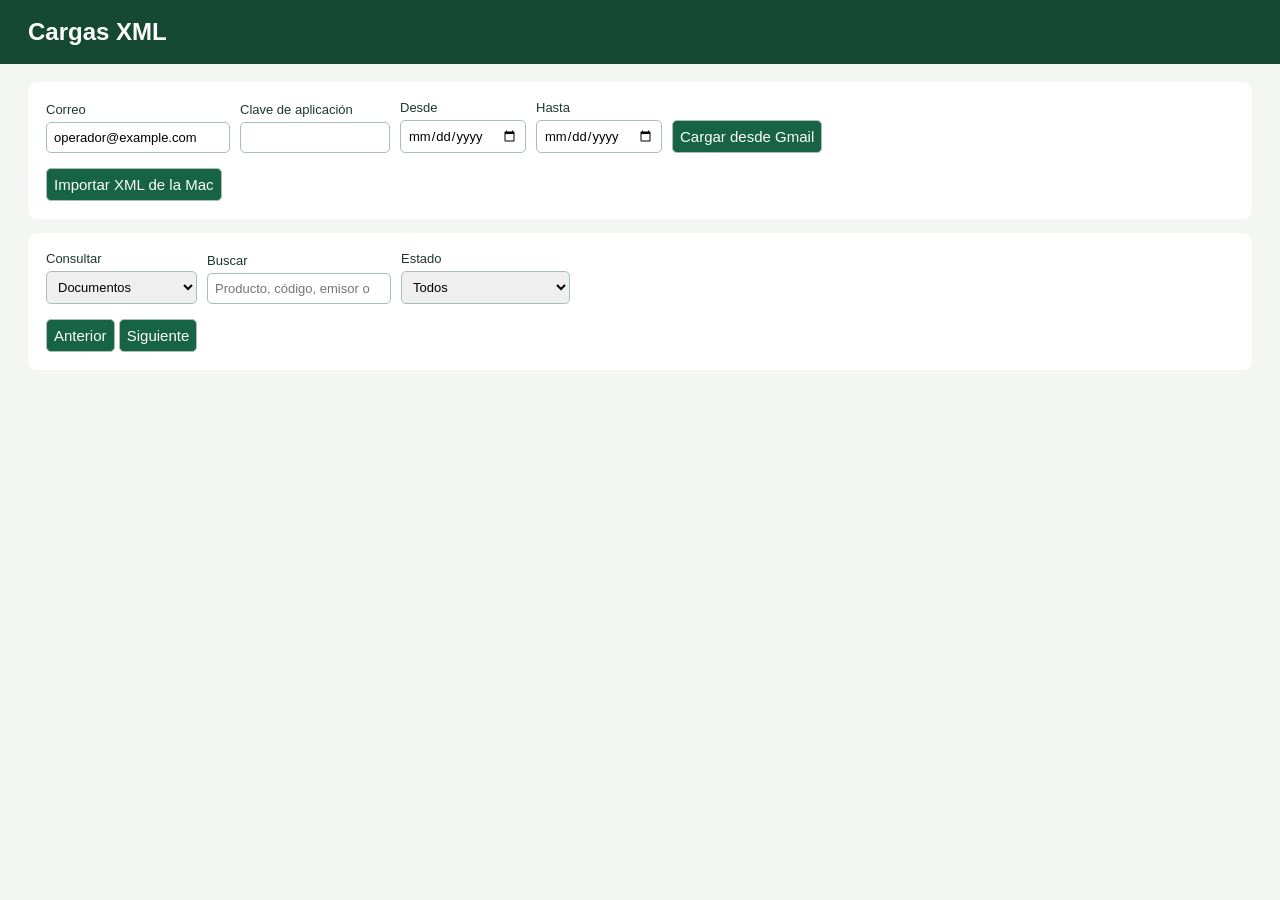
<file: mac-xml/Resources/index.html>
<!DOCTYPE html><html lang="es"><meta charset="utf-8"><meta http-equiv="Content-Security-Policy" content="default-src 'none'; style-src 'unsafe-inline'; script-src 'unsafe-inline'"><title>Cargas XML</title><style>
*{box-sizing:border-box}body{margin:0;background:#f4f6f3;color:#1e372e;font:15px -apple-system,sans-serif}header,main{padding:18px 28px}header{background:#164933;color:white}h1{margin:0;font-size:24px}section{background:white;padding:18px;border-radius:9px;margin-bottom:14px}label{display:inline-grid;gap:5px;font-size:13px}input,select,button{font:inherit;padding:7px;border:1px solid #acbeb2;border-radius:5px}button{cursor:pointer;background:#176345;color:white}form,.controls{display:flex;gap:10px;align-items:end;flex-wrap:wrap}table{border-collapse:collapse;width:100%;font-size:13px}td,th{padding:7px;text-align:left;border-bottom:1px solid #ddd}th{position:sticky;top:0;background:#eaf2ed}.scroll{max-height:38vh;overflow:auto}pre{white-space:pre-wrap;overflow-wrap:anywhere}dialog{max-height:85vh;width:min(90vw,1000px);border:1px solid #899;border-radius:10px}p{white-space:pre-line}#password{width:150px}</style>
<header><h1>Cargas XML</h1></header><main><section><form id="form"><label>Correo<input id="email" type="email" value="operador@example.com" required></label><label>Clave de aplicación<input id="password" type="password" autocomplete="off" required></label><label>Desde<input type="date" id="start" required></label><label>Hasta<input type="date" id="end" required></label><button>Cargar desde Gmail</button></form><p role="status" id="status"></p><button id="imp">Importar XML de la Mac</button></section>
<section><div class="controls"><label>Consultar<select id="view"><option>Documentos</option><option>Productos</option><option>Avisos de Hacienda</option></select></label><label>Buscar<input type="search" id="query" placeholder="Producto, código, emisor o clave"></label><label>Estado<select id="state"><option value="">Todos</option><option>Aceptado</option><option>Aceptado parcialmente</option><option>Rechazado</option><option>Sin respuesta</option></select></label></div><p id="count"></p><div class="scroll"><table><thead></thead><tbody></tbody></table></div><button id="prev">Anterior</button> <button id="next">Siguiente</button></section></main>
<dialog id="detail"><button onclick="this.parentNode.close()">Cerrar</button><pre id="content"></pre><button id="original">Ver XML original</button></dialog>
<script>
const $=id=>document.getElementById(id), bridge=window.webkit.messageHandlers.cedi;
let docs=[],byKey=new Map(),page=0,pending,selected,busy=false;
function call(mode,args={}){if(busy)return;busy=true;pending=mode;document.querySelectorAll('button').forEach(b=>b.disabled=true);bridge.postMessage({mode,...args})}
function finish(r){busy=false;document.querySelectorAll('button').forEach(b=>b.disabled=false);if(!r.ok){$('status').textContent=r.error;return}if(pending==='original'){$('content').textContent=r.value;return}if(pending==='list'){docs=r.value;byKey=new Map();for(const d of docs)if(d.tipo==='MensajeHacienda'&&!byKey.has(d.clave))byKey.set(d.clave,d);render();return}$('status').textContent=r.value;call('list')}
function openDoc(d){selected=d;const h=byKey.get(d.clave);$('content').textContent=[d.tipo,d.fecha,d.clave,d.emisor,d.receptor,'Total '+d.total,'Hacienda · '+(h?.estado||'Sin respuesta'),h?.aviso,...d.lineas.map(l=>l.join(' · ')),...d.enlaces].filter(Boolean).join('\n');$('detail').showModal()}
function render(){const products=$('view').value==='Productos',alerts=$('view').value==='Avisos de Hacienda',needle=$('query').value.toLocaleLowerCase().trim(),filter=$('state').value;
const rows=[];for(const d of docs){if(alerts&&d.tipo!=='MensajeHacienda')continue;const state=(d.estado||byKey.get(d.clave)?.estado||'Sin respuesta');if(filter&&state!==filter)continue;
const lines=products?d.lineas.map(l=>[l[2],l[0]||l[1],l[3],l[4],l[5],d.emisor]):[[d.fecha.slice(0,10),d.tipo,d.emisor,d.total,state]];
for(const l of lines)if([...l,d.clave,d.receptor,alerts?d.aviso:''].join(' ').toLocaleLowerCase().includes(needle))rows.push([l,d])}
const head=document.querySelector('thead'),body=document.querySelector('tbody');head.replaceChildren();body.replaceChildren();const header=head.insertRow();for(const name of [...(products?['Producto','Código','Cantidad','Precio','Total','Emisor']:['Fecha','Documento','Emisor','Total','Hacienda']),'']){let th=document.createElement('th');th.textContent=name;header.append(th)}
page=Math.max(0,Math.min(page,Math.ceil(rows.length/50)-1));for(const [l,d] of rows.slice(page*50,page*50+50)){const tr=body.insertRow();for(const v of l)tr.insertCell().textContent=v;let b=document.createElement('button');b.textContent='Ver';b.onclick=()=>openDoc(d);tr.insertCell().append(b)}
$('count').textContent=rows.length+' resultados · Página '+(page+1);$('prev').disabled=page===0;$('next').disabled=(page+1)*50>=rows.length}
$('form').onsubmit=e=>{e.preventDefault();if(busy)return;if($('end').value<$('start').value){$('status').textContent='Revisá las fechas.';return}const password=$('password').value;$('password').value='';$('status').textContent='Consultando Gmail y guardando XML…';call('download',{email:$('email').value,password,start:$('start').value,end:$('end').value})};
$('imp').onclick=()=>call('import');$('original').onclick=()=>call('original',{id:selected.id});$('prev').onclick=()=>{page--;render()};$('next').onclick=()=>{page++;render()};for(const id of ['view','state','query'])$(id).oninput=()=>{page=0;render()};let today=new Date();let date=today.getFullYear()+'-'+String(today.getMonth()+1).padStart(2,'0')+'-'+String(today.getDate()).padStart(2,'0');$('end').value=date;$('start').value=date.slice(0,8)+'01';call('list')
</script></html>
</file>
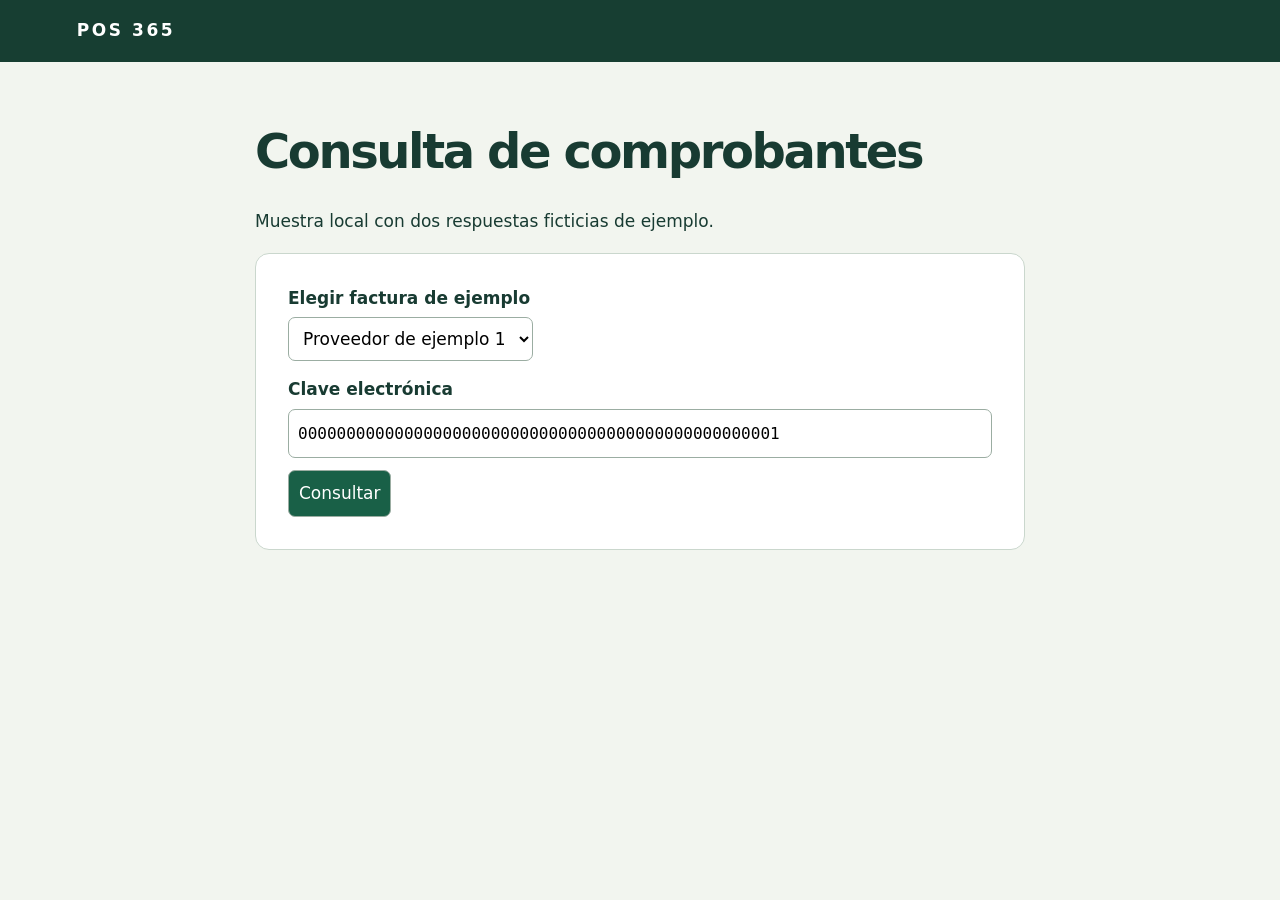
<file: hacienda/Consultar Hacienda.html>
<!doctype html><html lang="es"><meta charset="utf-8"><meta name="viewport" content="width=device-width,initial-scale=1"><title>POS 365 · Consulta de comprobantes</title><style>
*{box-sizing:border-box}body{background:#f2f5ef;color:#183b32;font:17px/1.5 system-ui;margin:0}header{background:#173e32;color:white;padding:18px 6vw;letter-spacing:.15em;font-weight:750}main{max-width:810px;margin:7vh auto;padding:0 20px}h1{font-size:clamp(30px,5vw,48px);letter-spacing:-.05em;line-height:1.1}section,form{background:white;padding:clamp(18px,4vw,32px);border:1px solid #cad7cd;border-radius:14px;margin:18px 0}label{display:block;font-weight:650}input,select,button{font:inherit;border:1px solid #9bada2;border-radius:7px;padding:10px;max-width:100%}input{width:100%;margin:6px 0 12px;font:16px monospace;padding:14px 9px}button{background:#196047;color:white;cursor:pointer}select{background:white;margin:6px 0 16px}dl{display:grid;grid-template-columns:auto 1fr;gap:10px 20px}dd{margin:0;overflow-wrap:anywhere;font-weight:600}h2{color:#166045;margin:0} @media(max-width:540px){dl{display:block}dd{margin-bottom:10px}}</style>
<header>POS 365</header><main><h1>Consulta de comprobantes</h1><p>Muestra local con dos respuestas ficticias de ejemplo.</p><form id="form"><label for="example">Elegir factura de ejemplo</label><select id="example"></select><label for="key">Clave electrónica</label><input id="key" inputmode="numeric" required pattern="[0-9]{50}" title="Ingresá los 50 dígitos de la clave"><button>Consultar</button></form><p id="notice" role="status"></p><section id="result" hidden><h2 id="state"></h2><dl id="details"></dl><button id="download">Descargar XML original</button></section></main>
<script>
const records=[{"Clave": "00000000000000000000000000000000000000000000000001", "Mensaje": "1", "NombreEmisor": "Proveedor de ejemplo 1", "NombreReceptor": "Cliente de ejemplo", "MontoTotalImpuesto": "13", "TotalFactura": "113", "xml": "[base64]"}, {"Clave": "00000000000000000000000000000000000000000000000002", "Mensaje": "1", "NombreEmisor": "Proveedor de ejemplo 2", "NombreReceptor": "Cliente de ejemplo", "MontoTotalImpuesto": "13", "TotalFactura": "113", "xml": "[base64]"}];
const el=id=>document.getElementById(id);
const key=el('key'),example=el('example'),result=el('result');
for(const r of records)example.add(new Option(r.NombreEmisor,r.Clave));
function clearResult(){result.hidden=true;el('notice').textContent=''}
example.onchange=()=>{key.value=example.value;clearResult()};example.onchange();key.oninput=clearResult;
el('form').onsubmit=e=>{
 e.preventDefault();clearResult();const r=records.find(x=>x.Clave===key.value);
 if(!r){el('notice').textContent='Esta clave no está entre las dos respuestas guardadas en la muestra.';return}
 const money=n=>new Intl.NumberFormat('es-CR',{minimumFractionDigits:2,maximumFractionDigits:2}).format(Number(n));
 el('state').textContent=r.Mensaje==='1'?'Aceptado':'Mensaje '+r.Mensaje;
 const details=el('details');details.replaceChildren();
 for(const [name,value] of [['Emisor',r.NombreEmisor],['Receptor',r.NombreReceptor],['Impuesto total',money(r.MontoTotalImpuesto)],['Total de la factura',money(r.TotalFactura)],['Clave',r.Clave]]){
 const term=document.createElement('dt'),data=document.createElement('dd');term.textContent=name;data.textContent=value;details.append(term,data)}
 el('download').onclick=()=>{const a=document.createElement('a');a.href='data:application/xml;base64,'+r.xml;a.download='Respuesta-MH-'+r.Clave+'.xml';a.click()};
 result.hidden=false;el('notice').textContent='Respuesta encontrada en el archivo local.';
};
</script></html>
</file>
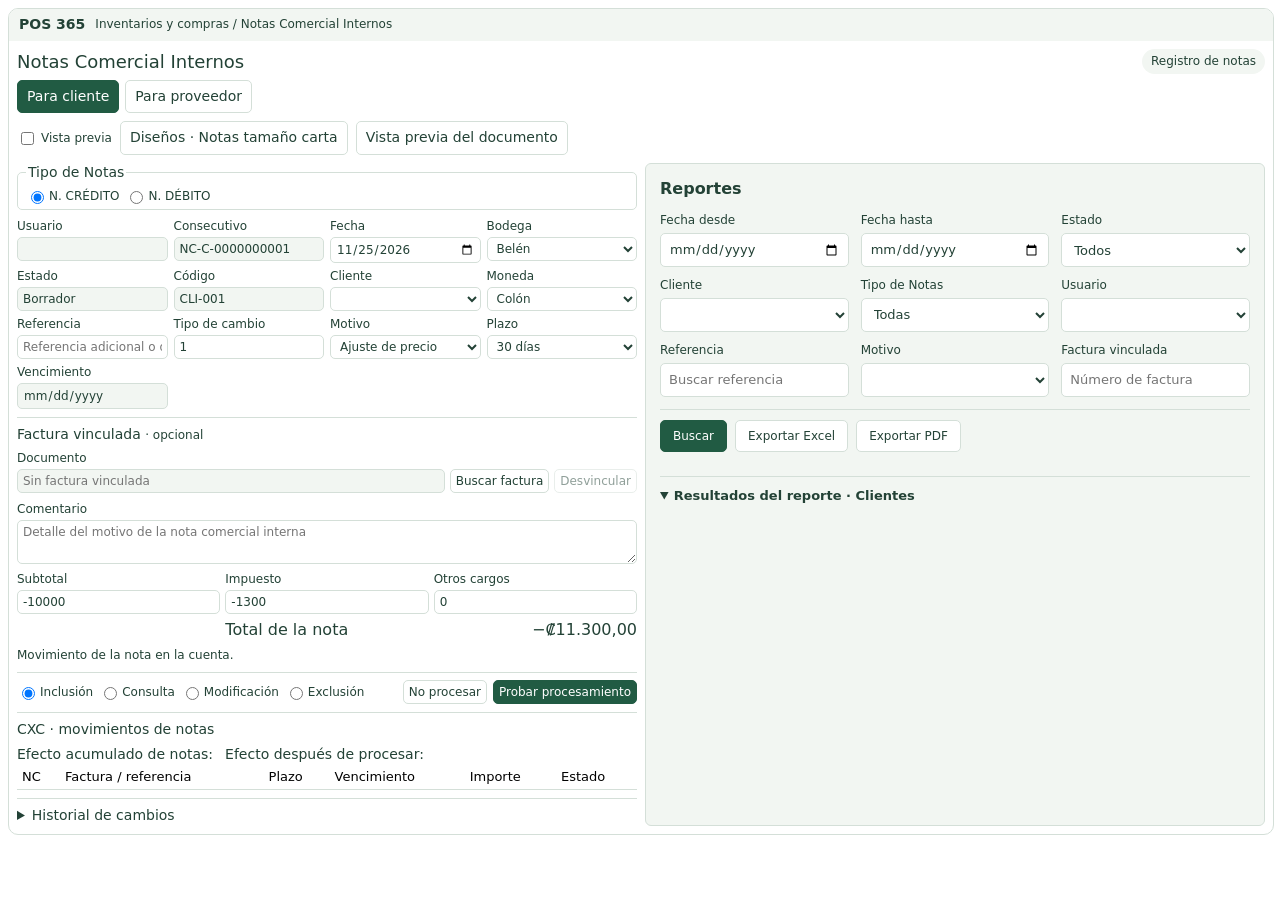
<file: work/commercial-notes/view.html>
<div id="nc-proposal">
<style>
#nc-proposal .negative-amount{color:light-dark(#b91c1c,#ff9999)!important}
#nc-proposal{position:relative;--nc-bg:light-dark(#fff,#17271f);--nc-fg:light-dark(#234236,#e4eee8);--nc-line:light-dark(#d4dfd8,#456052);--nc-soft:light-dark(#f2f6f2,#243a2e);--nc-active:light-dark(#215b43,#93c9aa);--nc-on:light-dark(#fff,#10261a);color:var(--nc-fg);font:14px/1.4 system-ui,sans-serif;background:var(--nc-bg);border:1px solid var(--nc-line);border-radius:10px;overflow:hidden}
#nc-proposal *{box-sizing:border-box}#nc-proposal header{background:var(--nc-soft);padding:14px 18px;display:flex;gap:18px;align-items:center;padding-right:105px}#nc-proposal header strong{font-size:17px}#nc-proposal .crumb{font-size:12px}#nc-proposal main{padding:18px}#nc-proposal h2{font-size:22px;font-weight:500;margin:0}#nc-proposal h3{font-size:15px;font-weight:500;margin:0 0 10px}#nc-proposal .heading{display:flex;align-items:center;justify-content:space-between;gap:12px;margin-bottom:16px}#nc-proposal .badge{font-size:12px;background:var(--nc-soft);padding:4px 9px;border-radius:14px}#nc-proposal .switch{display:flex;gap:6px;margin:0 0 14px}#nc-proposal button,#nc-proposal input,#nc-proposal select,#nc-proposal textarea{font:inherit;color:inherit;border:1px solid var(--nc-line);background:var(--nc-bg);border-radius:5px;padding:6px 9px;min-width:0;max-width:100%}#nc-proposal button{cursor:pointer}#nc-proposal button.primary,#nc-proposal button[aria-pressed=true]{background:var(--nc-active);color:var(--nc-on);border-color:var(--nc-active)}#nc-proposal button:disabled{opacity:.5;cursor:default}#nc-proposal input[readonly]{background:var(--nc-soft)}#nc-proposal label{display:flex;flex-direction:column;gap:4px;font-size:12px}#nc-proposal label input,#nc-proposal label select,#nc-proposal label textarea{font-size:14px;width:100%}#nc-proposal .grid{display:grid;grid-template-columns:repeat(4,minmax(0,1fr));gap:12px}#nc-proposal .span2{grid-column:span 2}#nc-proposal .section{margin-top:16px;border-top:1px solid var(--nc-line);padding-top:14px}#nc-proposal .inline{display:flex;gap:8px;align-items:center;flex-wrap:wrap}#nc-proposal .invoice{display:grid;grid-template-columns:1fr auto auto;gap:8px;align-items:end}#nc-proposal .bottom{display:grid;grid-template-columns:1.4fr 1fr;gap:20px;margin-top:16px}#nc-proposal textarea{resize:vertical;min-height:100px}#nc-proposal .totals{display:grid;grid-template-columns:1fr 1fr;gap:8px;align-items:center}#nc-proposal output{text-align:right;font-variant-numeric:tabular-nums}#nc-proposal .total{font-size:20px;font-weight:500}#nc-proposal footer{display:flex;justify-content:space-between;gap:10px;flex-wrap:wrap;margin-top:20px;padding-top:14px;border-top:1px solid var(--nc-line)}#nc-proposal .status{min-height:22px;margin:12px 0 0;font-size:13px}#nc-proposal .picker{margin-top:12px;padding:14px;background:var(--nc-soft);border:1px solid var(--nc-line);border-radius:6px}#nc-proposal table{width:100%;border-collapse:collapse;font-size:13px}#nc-proposal td,#nc-proposal th{padding:8px 6px;text-align:left;border-bottom:1px solid var(--nc-line)}#nc-proposal th{font-weight:500}#nc-proposal .scroll{overflow-x:auto}#nc-proposal [hidden]{display:none!important}#nc-proposal .picker-top{display:flex;justify-content:space-between;align-items:center;margin-bottom:10px}#nc-proposal .note{font-size:12px;margin:6px 0 0}#nc-proposal .ops label{flex-direction:row;align-items:center}#nc-proposal .ops input{width:auto}
@media(max-width:650px){#nc-proposal .grid{grid-template-columns:repeat(2,minmax(0,1fr))}#nc-proposal .bottom{grid-template-columns:1fr}#nc-proposal header{flex-wrap:wrap;gap:3px}#nc-proposal main{padding:12px}#nc-proposal .invoice{grid-template-columns:1fr 1fr}#nc-proposal .invoice label{grid-column:span 2}}@media(pointer:coarse){#nc-proposal button,#nc-proposal input,#nc-proposal select{min-height:44px}}
#nc-proposal .result-layer{position:absolute;inset:0;z-index:10;background:light-dark(#173b284d,#0009);display:flex;align-items:flex-start;justify-content:center;padding:130px 16px 16px}#nc-proposal .result-window{background:var(--nc-bg);color:var(--nc-fg);border:1px solid var(--nc-line);border-radius:10px;padding:22px;width:min(100%,460px);box-shadow:0 12px 36px light-dark(#14362733,#0008)}#nc-proposal .result-window p{margin:10px 0 20px;overflow-wrap:anywhere}#nc-proposal .result-window .inline{justify-content:flex-end}
</style>
<style>
#nc-proposal .workspace{display:grid;grid-template-columns:repeat(2,minmax(0,1fr));gap:12px;align-items:stretch}#nc-proposal .editor{min-width:0}#nc-proposal .editor .grid{grid-template-columns:repeat(2,minmax(0,1fr));gap:9px}#nc-proposal .reports{color:var(--nc-fg);background:var(--nc-soft);border:1px solid var(--nc-line);border-radius:6px;padding:14px;min-width:0}#nc-proposal .report-fields{display:grid;grid-template-columns:repeat(2,minmax(0,1fr));gap:10px}#nc-proposal .reports button{margin-top:10px;width:auto}#nc-proposal .report-results td{overflow-wrap:anywhere}#nc-proposal .report-results table{min-width:800px}#nc-proposal .editor .bottom{grid-template-columns:1fr}#nc-proposal .editor .invoice{grid-template-columns:1fr 1fr}#nc-proposal .editor .invoice label{grid-column:span 2}#nc-proposal .report-results summary{font-weight:500}
@media(max-width:760px){#nc-proposal .heading{flex-wrap:wrap}#nc-proposal .editor .grid,#nc-proposal .report-fields,#nc-proposal .totals,#nc-proposal .editor .invoice{grid-template-columns:minmax(0,1fr)}#nc-proposal .span2,#nc-proposal .editor .invoice label{grid-column:auto}#nc-proposal .reports{padding:8px}#nc-proposal .workspace{gap:8px}#nc-proposal .total{font-size:15px}#nc-proposal label,#nc-proposal button,#nc-proposal summary{overflow-wrap:anywhere}}
</style>
<style>
#nc-proposal main{padding:12px}#nc-proposal .heading{margin-bottom:8px}#nc-proposal .switch{margin-bottom:8px}
#nc-proposal .editor,#nc-proposal .reports{container-type:inline-size}#nc-proposal .reports{padding:9px}
#nc-proposal .workspace label{gap:2px;font-size:12px}#nc-proposal .workspace input,#nc-proposal .workspace select,#nc-proposal .workspace textarea,#nc-proposal .workspace button{font-size:12px;padding:3px 5px;line-height:1.35}
#nc-proposal .editor .grid,#nc-proposal .report-fields{grid-template-columns:repeat(3,minmax(0,1fr));gap:5px 6px;grid-auto-flow:row dense}
#nc-proposal .workspace .span2{grid-column:auto}#nc-proposal .workspace h3{margin-bottom:5px;font-size:14px}
#nc-proposal .workspace .section{margin-top:8px;padding-top:7px}#nc-proposal .workspace .bottom{margin-top:8px;gap:7px}
#nc-proposal .workspace textarea{min-height:44px}#nc-proposal .totals{gap:5px}#nc-proposal .total{font-size:16px}
#nc-proposal .editor .invoice{grid-template-columns:minmax(0,1fr) auto auto;gap:5px}#nc-proposal .editor .invoice label{grid-column:auto}
#nc-proposal .workspace footer{margin-top:8px;padding-top:7px;gap:6px}#nc-proposal .workspace .inline{gap:6px}
#nc-proposal .report-actions{display:flex;flex-wrap:wrap;gap:5px;margin-top:7px}#nc-proposal .reports .report-actions button{margin:0}
#nc-proposal .workspace td,#nc-proposal .workspace th{padding:5px}#nc-proposal .workspace .status{margin-top:5px;min-height:0}#nc-proposal .workspace .status:empty{display:none}
@container (max-width:410px){#nc-proposal .editor .grid,#nc-proposal .report-fields{grid-template-columns:repeat(2,minmax(0,1fr))}#nc-proposal .editor .invoice{grid-template-columns:1fr 1fr}#nc-proposal .editor .invoice label{grid-column:span 2}}
@container (max-width:230px){#nc-proposal .editor .grid,#nc-proposal .report-fields,#nc-proposal .totals,#nc-proposal .editor .invoice{grid-template-columns:minmax(0,1fr)}#nc-proposal .editor .invoice label{grid-column:auto}}
@media(pointer:coarse){#nc-proposal .workspace input,#nc-proposal .workspace select,#nc-proposal .workspace button{min-height:44px}#nc-proposal .workspace input,#nc-proposal .workspace select,#nc-proposal .workspace textarea{font-size:16px}}
</style>
<header><strong>POS 365</strong><span class="crumb">Inventarios y compras / Notas Comercial Internos</span></header>
<main>
<div class="heading"><h2>Notas Comercial Internos</h2><span class="badge">Registro de notas</span></div>
<div class="switch" aria-label="Destinatario"><button type="button" data-type="cliente" aria-pressed="true">Para cliente</button><button type="button" data-type="proveedor" aria-pressed="false">Para proveedor</button></div>
<div class="inline ops" style="margin-bottom:8px"><label><input type="checkbox" data-preview-enabled>Vista previa</label><button type="button" data-design-open>Diseños · Notas tamaño carta</button><button type="button" data-preview-example>Vista previa del documento</button></div>
<div class="workspace"><div class="editor">
<fieldset style="border:1px solid var(--nc-line);border-radius:5px;margin:0 0 8px;padding:5px 8px"><legend>Tipo de Notas</legend><div class="inline ops"><label><input type="radio" name="nc-note-type" value="credito" checked required>N. CRÉDITO</label><label><input type="radio" name="nc-note-type" value="debito" required>N. DÉBITO</label></div></fieldset>
<div data-record-wrap hidden class="inline"><select data-record hidden aria-label="Nota registrada"></select><button type="button" data-find-record>Buscar otra nota</button></div>
<div class="grid">
<label>Usuario<input data-user readonly></label><label>Consecutivo<input data-number value="NC-C-0000000001" readonly></label><label>Fecha<input data-date type="date" value="2026-11-25"></label><label>Bodega<select data-warehouse><option>Belén</option><option>Cartago</option><option>Principal</option><option>Liquidaciones</option></select></label><label>Estado<input data-state value="Borrador" readonly></label>
<label>Código <span data-party-code hidden></span><input data-code value="CLI-001" readonly></label><label class="span2"><span data-party-label>Cliente</span><select data-party></select></label><label>Moneda<select data-currency><option value="CRC">Colón</option><option value="USD">Dólar</option></select></label>
<label class="span2">Referencia<input data-reference placeholder="Referencia adicional o documento externo"></label><label>Tipo de cambio<input data-rate type="number" min="0.000001" step="any" value="1"></label><label>Motivo<select data-reason><option>Ajuste de precio</option><option>Descuento posterior</option><option>Devolución de mercadería</option><option>Facturas Cross Docking</option><option>Diferencias de Precios</option><option>Dinámica Comercial</option><option>Pago de Espacio</option><option>Plan Promocional</option><option>Logística</option><option>Devoluciones</option><option>Desechos</option><option>Liquidaciones</option><option>Pendientes</option><option>Corta Fechas</option><option>Descuentos No Aplicados</option><option>Otro</option></select></label>
<label>Plazo<select data-term><option value="10">10 días</option><option value="15">15 días</option><option value="30" selected>30 días</option><option value="45">45 días</option><option value="60">60 días</option></select></label><label>Vencimiento<input data-due type="date" readonly></label></div>
<section class="section"><h3>Factura vinculada <span class="note">· opcional</span></h3><div class="invoice"><label>Documento<input data-linked readonly placeholder="Sin factura vinculada"></label><button type="button" data-link>Buscar factura</button><button type="button" data-unlink disabled>Desvincular</button></div>
<div class="picker" data-picker hidden><div class="picker-top"><h3 data-picker-title>Facturas del cliente</h3><button type="button" data-close>Cerrar</button></div><label>Buscar por factura o consecutivo<input type="search" data-search placeholder="Número de factura o consecutivo"></label><div class="scroll"><table><thead><tr><th>Acción</th><th>Origen</th><th>Factura</th><th>Consecutivo</th><th>Fecha</th><th>Total</th></tr></thead><tbody data-invoices></tbody></table></div></div>
</section>
<div class="bottom"><label>Comentario<textarea data-comment placeholder="Detalle del motivo de la nota comercial interna"></textarea></label><div class="totals"><label>Subtotal<input data-subtotal type="number" step="0.01" value="-10000"></label><label>Impuesto<input data-tax type="number" step="0.01" value="-1300"></label><label>Otros cargos<input data-other type="number" step="0.01" value="0"></label><span></span><span class="total">Total de la nota</span><output class="total" data-total>−₡11.300,00</output></div></div>
<p class="note" data-effect>Movimiento de la nota en la cuenta.</p>
<footer><div class="inline ops"><label><input type="radio" name="nc-demo-op" value="inclusion" checked>Inclusión</label><label><input type="radio" name="nc-demo-op" value="consulta">Consulta</label><label><input type="radio" name="nc-demo-op" value="modificacion">Modificación</label><label><input type="radio" name="nc-demo-op" value="exclusion">Exclusión</label></div><div class="inline"><button type="button" data-cancel>No procesar</button><button type="button" class="primary" data-process>Probar procesamiento</button></div></footer><p class="status" role="status" aria-live="polite" data-status></p>
<section class="section"><h3 data-ledger-title>CXC · movimientos de notas</h3><div class="inline"><span>Efecto acumulado de notas:</span><output data-balance></output><span>Efecto después de procesar:</span><output data-projected></output></div><div class="scroll"><table><thead><tr><th>NC</th><th>Factura / referencia</th><th>Plazo</th><th>Vencimiento</th><th>Importe</th><th>Estado</th></tr></thead><tbody data-ledger></tbody></table></div></section>
<details class="section"><summary>Historial de cambios</summary><label>Usuario<select data-history-user><option value="">Todos</option></select></label><div class="scroll"><table><thead><tr><th>NC</th><th>Operación</th><th>Importe aplicado</th><th>Fecha y hora</th><th>Usuario</th></tr></thead><tbody data-history></tbody></table></div></details>
</div>
<section class="reports" aria-label="Reportes de notas comerciales internas">
<h3>Reportes</h3>
<form data-report-form>
<div class="report-fields">
<label>Fecha desde<input type="date" data-report-from></label>
<label>Fecha hasta<input type="date" data-report-to></label>
<label>Estado<select data-report-state><option value="">Todos</option><option>Activa</option><option>Anulado</option></select></label>
<label class="span2"><span data-report-party-label>Cliente</span><select data-report-party></select></label>
<label>Tipo de Notas<select data-report-noteType><option value="">Todas</option><option value="credito">N. CRÉDITO</option><option value="debito">N. DÉBITO</option></select></label>
<label>Usuario<select data-report-user></select></label>
<label>Referencia<input type="search" data-report-reference placeholder="Buscar referencia"></label>
<label class="span2">Motivo<select data-report-reason></select></label>
<label class="span2">Factura vinculada<input type="search" data-report-invoice placeholder="Número de factura"></label>
</div>
<div class="report-actions"><button type="submit" class="primary">Buscar</button><button type="button" data-export-excel>Exportar Excel</button><button type="button" data-export-pdf>Exportar PDF</button></div>
<p class="note" role="status" aria-live="polite" data-report-message></p>
</form>
<details class="section report-results" data-report-results open>
<summary data-report-title>Resultados del reporte · Clientes</summary>
<div class="scroll"><table><thead><tr><th>Consecutivo</th><th>Tipo de Notas</th><th>Fecha</th><th data-report-party-heading>Cliente</th><th>Referencia</th><th>Estado</th><th>Motivo</th><th>Factura vinculada</th><th>Usuario</th><th>Monto</th></tr></thead><tbody data-report-rows></tbody></table></div>
</details>
</section></div>
</main>
<div data-confirm class="result-layer" hidden>
<section class="result-window" role="dialog" aria-modal="true" aria-labelledby="nc-annul-title" aria-describedby="nc-annul-description">
<h3 id="nc-annul-title">¿Está seguro de anular esta NC?</h3>
<p id="nc-annul-description" data-confirm-text></p>
<div class="inline"><button type="button" data-confirm-no>Regresar</button><button type="button" class="primary" data-confirm-yes>Aceptar</button></div>
</section></div>
<div data-result-layer hidden class="result-layer">
<section class="result-window" role="dialog" aria-modal="true" aria-labelledby="nc-result-title" aria-describedby="nc-result-message">
<h3 id="nc-result-title" data-result-title></h3>
<p id="nc-result-message" data-result-message></p>
<div class="inline"><button type="button" class="primary" data-result-action>Aceptar</button></div>
</section>
</div>

<style>
#nc-proposal .search-window{width:min(100%,900px);padding:16px}#nc-proposal .search-window .grid{grid-template-columns:repeat(auto-fit,minmax(135px,1fr));gap:7px}#nc-proposal .search-window input,#nc-proposal .search-window select,#nc-proposal .search-window button{font-size:12px;padding:4px 6px}#nc-proposal .search-window table{min-width:750px}#nc-proposal .search-window td{overflow-wrap:anywhere}#nc-proposal .search-window form .inline{margin-top:8px}#nc-proposal .search-window .scroll{margin-top:8px}
</style>
<div data-find-layer class="result-layer" hidden>
<section class="result-window search-window" role="dialog" aria-modal="true" aria-labelledby="nc-find-title">
<div class="picker-top"><h3 id="nc-find-title" data-find-title>Buscar nota comercial interna</h3><button type="button" data-find-close>Regresar</button></div>
<form data-find-form><div class="grid">
<label>Tipo de Notas<select data-find-noteType><option value="">Todas</option><option value="credito">N. CRÉDITO</option><option value="debito">N. DÉBITO</option></select></label>
<label><span data-find-party-label>Cliente</span><select data-find-party></select></label>
<label>Usuario<select data-find-user></select></label>
<label>Referencia<input type="search" data-find-reference></label>
<label>Fecha desde<input type="date" data-find-from></label>
<label>Fecha hasta<input type="date" data-find-to></label>
<label>Estado<select data-find-state><option value="">Todos</option><option>Activa</option><option>Anulado</option></select></label>
<label>Consecutivo<input type="search" data-find-number placeholder="Número de NC"></label>
<label>Motivo<select data-find-reason></select></label>
</div><div class="inline"><button type="submit" class="primary">Buscar</button><span role="status" aria-live="polite" data-find-status></span></div></form>
<div class="scroll"><table><thead><tr><th>Acción</th><th>Consecutivo</th><th>Tipo de Notas</th><th data-find-party-heading>Cliente</th><th>Referencia</th><th>Fecha</th><th>Estado</th><th>Motivo</th><th>Usuario</th><th>Monto</th></tr></thead><tbody data-find-rows></tbody></table></div>
</section></div>
<script>
(()=>{
const root=document.getElementById('nc-proposal'),q=s=>root.querySelector(s),all=s=>[...root.querySelectorAll(s)];
const context=root.commercialContext, parties=context.parties, invoices=context.invoices;
function labelResponsiveCells(){for(const table of root.querySelectorAll('.scroll table')){const headers=[...table.querySelectorAll('thead th')].map(th=>th.textContent);for(const row of table.querySelectorAll('tbody tr'))for(const [i,cell]of [...row.cells].entries())if(cell.colSpan===1&&headers[i])cell.dataset.label=headers[i];}}
const tableLabels=new MutationObserver(labelResponsiveCells);for(const body of root.querySelectorAll('.scroll tbody'))tableLabels.observe(body,{childList:true,subtree:true});labelResponsiveCells();
const relatedReference=r=>[r.reference?.trim(),r.invoice?(r.invoiceNumber||context.invoiceLabels[r.invoice]||''):''].filter(Boolean).join(' - ');root.commercialReference=relatedReference;
const number=(type,n,kind='credito')=>(kind==='debito'?'ND-':'NC-')+(type==='cliente'?'C':'P')+'-'+String(n).padStart(10,'0');
const sessionUser=context.user;
const recordUser=r=>r.user||'Sin usuario registrado';
function userOptions(selector){const el=q(selector),value=el.value;el.replaceChildren(new Option('Todos',''));for(const name of [...new Set([sessionUser,...records.filter(r=>r.type===type).map(recordUser)])].sort())el.add(new Option(name,name));el.value=value;}
const seed=(type,party,invoice)=>({type,party,invoice,user:sessionUser,date:new Intl.DateTimeFormat('en-CA',{timeZone:'America/Costa_Rica'}).format(new Date()),term:30,warehouse:q('[data-warehouse]').value,currency:'CRC',rate:1,reference:'',reason:'',comment:'',subtotal:0,tax:0,other:0,state:'Borrador'});
let resultSuccess=false,resultFocus=null;
const noteKind=r=>r.noteType||(r.subtotal+r.tax+r.other>0?'debito':'credito');const noteLabel=r=>noteKind(r)==='debito'?'N. DÉBITO':'N. CRÉDITO';
let findMode='consulta',findFocus=null;
function openRecordSearch(operation){
 findMode=operation;findFocus=document.activeElement;
 all('[name=nc-demo-op]').forEach(r=>r.checked=r.value===mode);
 q('[data-find-title]').textContent=({consulta:'Consultar',modificacion:'Modificar',exclusion:'Excluir'})[operation]+' nota comercial interna';
 for(const attr of ['party-label','party-heading'])q('[data-find-'+attr+']').textContent=type==='cliente'?'Cliente':'Proveedor';
 const p=q('[data-find-party]');p.replaceChildren(new Option('Todos',''));for(const [id,name]of parties[type])p.add(new Option(name,id));
 const reason=q('[data-find-reason]');reason.replaceChildren(new Option('Todos',''));for(const opt of q('[data-reason]').options)reason.add(new Option(opt.text,opt.value));
 for(const key of ['reference','from','to','number'])q('[data-find-'+key+']').value='';
 userOptions('[data-find-user]');q('[data-find-user]').value='';q('[data-find-noteType]').value='';q('[data-find-state]').value=operation==='consulta'?'':'Activa';
 q('[data-find-layer]').hidden=false;q('main').inert=true;q('header').inert=true;renderRecordSearch();p.focus();
}
function closeRecordSearch(){q('[data-find-layer]').hidden=true;q('main').inert=false;q('header').inert=false;findFocus?.focus();}
function renderRecordSearch(){
 const f=Object.fromEntries(['party','reference','from','to','state','number','reason','noteType','user'].map(k=>[k,q('[data-find-'+k+']').value]));
 const body=q('[data-find-rows]');body.replaceChildren();
 if(f.from&&f.to&&f.from>f.to){q('[data-find-status]').textContent='Revise el rango de fechas.';return;}
 const norm=v=>String(v||'').normalize('NFD').replace(/[\u0300-\u036f]/g,'').toLowerCase().trim();
 const matches=records.filter(r=>r.type===type&&(!f.user||recordUser(r)===f.user)&&(!f.noteType||noteKind(r)===f.noteType)&&(!f.party||r.party===f.party)&&(!f.from||r.date>=f.from)&&(!f.to||r.date<=f.to)&&(!f.state||r.state===f.state)&&(!f.reason||r.reason===f.reason)&&norm(relatedReference(r)).includes(norm(f.reference))&&norm(r.id).includes(norm(f.number)));
 for(const r of matches){const row=body.insertRow(),button=document.createElement('button');button.type='button';button.textContent='Seleccionar';button.disabled=findMode!=='consulta'&&r.state!=='Activa';row.insertCell().append(button);
 for(const value of [r.id,noteLabel(r),parties[type].find(p=>p[0]===r.party)?.[1]||r.party,relatedReference(r)||'—',r.date.split('-').reverse().join('/'),r.state,r.reason,recordUser(r),money(total(r),r.currency)])row.insertCell().textContent=value;
 button.onclick=()=>{closeRecordSearch();selected=r.id;changeMode(findMode);persist();(findMode==='modificacion'?q('[data-reference]'):q('[data-find-record]')).focus();};}
 q('[data-find-status]').textContent=matches.length+' nota(s) encontrada(s).'+(findMode!=='consulta'?' Solo se pueden seleccionar notas activas.':'');
 if(!matches.length){const cell=body.insertRow().insertCell();cell.colSpan=10;cell.textContent='No hay notas que coincidan con la búsqueda.';}
}
const reportFilters={cliente:{},proveedor:{}};
const reportKeys=['from','to','party','reference','state','reason','invoice','noteType','user'];
let reportRows=[];
const exportLibraries={};
function loadExportLibrary(url){if(!exportLibraries[url])exportLibraries[url]=new Promise((resolve,reject)=>{const script=document.createElement('script');script.src=url;script.onload=resolve;script.onerror=()=>{delete exportLibraries[url];script.remove();reject(new Error('No se pudo cargar la herramienta de exportación. Intente nuevamente.'));};document.head.append(script);});return exportLibraries[url];}
async function exportReport(format){
 for(const key of reportKeys)reportFilters[type][key]=q('[data-report-'+key+']').value;
 renderReports();q('[data-report-results]').open=true;
 if(!reportRows.length)return;
 const tab=type,rows=reportRows.map(r=>({...r})),filters={...reportFilters[type]};
 const heading=['Consecutivo','Tipo de Notas','Fecha',tab==='cliente'?'Cliente':'Proveedor','Referencia','Estado','Motivo','Factura vinculada','Usuario','Moneda','Monto'];
 const data=rows.map(r=>[r.id,noteLabel(r),r.date,parties[tab].find(p=>p[0]===r.party)?.[1]||r.party,relatedReference(r),r.state,r.reason,r.invoiceNumber||context.invoiceLabels[r.invoice]||r.invoice||'Sin vincular',recordUser(r),r.currency,total(r)/100]);
 const filename='POS365-notas-'+tab;
 const buttons=[q('[data-export-excel]'),q('[data-export-pdf]')];buttons.forEach(b=>b.disabled=true);
 q('[data-report-message]').textContent='Preparando '+format.toUpperCase()+'…';
 try{
  if(format==='excel'){
   await loadExportLibrary('https://cdn.jsdelivr.net/npm/xlsx@0.18.5/dist/xlsx.full.min.js');
   const workbook=XLSX.utils.book_new(),sheet=XLSX.utils.aoa_to_sheet([heading,...data]);
   sheet['!cols']=[24,18,13,36,28,14,28,22,24,10,18].map(wch=>({wch}));
   for(let row=2;row<=data.length+1;row++)sheet['K'+row].z='#,##0.00;[Red]-#,##0.00';
   sheet['!autofilter']={ref:sheet['!ref']};XLSX.utils.book_append_sheet(workbook,sheet,'Notas comerciales');
   XLSX.utils.book_append_sheet(workbook,XLSX.utils.aoa_to_sheet([['Registro de notas'],['Tipo',tab],...reportKeys.map(k=>[({from:'Fecha desde',to:'Fecha hasta',party:'Cliente / proveedor',reference:'Referencia',state:'Estado',reason:'Motivo',invoice:'Factura vinculada',noteType:'Tipo de Notas',user:'Usuario'})[k],k==='noteType'?(filters[k]?noteLabel({noteType:filters[k]}):'Todas'):(filters[k]||'Todos')])]),'Filtros');
   root.commercialExport(filename+'.xlsx','application/vnd.openxmlformats-officedocument.spreadsheetml.sheet',XLSX.write(workbook,{bookType:'xlsx',type:'base64'}));
  }else{
   await loadExportLibrary('https://cdnjs.cloudflare.com/ajax/libs/jspdf/2.5.1/jspdf.umd.min.js');
   await loadExportLibrary('https://cdnjs.cloudflare.com/ajax/libs/jspdf-autotable/3.8.2/jspdf.plugin.autotable.min.js');
   const pdf=new window.jspdf.jsPDF({orientation:'landscape',unit:'mm',format:'letter'});
   pdf.setFontSize(14);pdf.text('Notas Comercial Internos · '+(tab==='cliente'?'Clientes':'Proveedores'),10,14);
   pdf.setFontSize(9);pdf.text('Registro de notas | Desde: '+(filters.from||'Todas')+' | Hasta: '+(filters.to||'Todas'),10,21);
   pdf.text('Tipo de Notas: '+(filters.noteType?noteLabel({noteType:filters.noteType}):'Todas'),10,26);
   pdf.text('Usuario: '+(filters.user||'Todos'),10,31);
   pdf.autoTable({startY:36,head:[heading],body:data.map(r=>[...r.slice(0,-1),r.at(-1).toFixed(2)]),margin:10,styles:{fontSize:8,cellPadding:2,overflow:'linebreak'},columnStyles:{10:{halign:'right'}},didParseCell:ctx=>{if(ctx.section==='body'&&ctx.column.index===10)ctx.cell.styles.textColor=Number(ctx.cell.raw)<0?[185,28,28]:[35,66,54];},didDrawPage:()=>{pdf.setFontSize(8);pdf.text('POS 365',10,208);}});
   root.commercialExport(filename+'.pdf','application/pdf',pdf.output('datauristring').split(',')[1]);
  }
  q('[data-report-message]').textContent='Archivo '+format.toUpperCase()+' preparado con '+rows.length+' nota(s) de '+(tab==='cliente'?'clientes':'proveedores')+'.';
 }catch(error){q('[data-report-message]').textContent=error.message||'No se pudo generar el archivo.';}
 finally{buttons.forEach(b=>b.disabled=false);}
}
function setupReports(){
 userOptions('[data-report-user]');
 q('[data-report-party-label]').textContent=type==='cliente'?'Cliente':'Proveedor';
 q('[data-report-party-heading]').textContent=type==='cliente'?'Cliente':'Proveedor';
 const party=q('[data-report-party]');party.replaceChildren(new Option('Todos',''));for(const [id,name]of parties[type])party.add(new Option(name,id));
 const reason=q('[data-report-reason]');reason.replaceChildren(new Option('Todos',''));for(const opt of q('[data-reason]').options)reason.add(new Option(opt.text,opt.value));
 for(const key of reportKeys)q('[data-report-'+key+']').value=reportFilters[type][key]||'';
 renderReports();
}
function renderReports(){
 reportRows=[];
 const f=reportFilters[type],body=q('[data-report-rows]');body.replaceChildren();
 q('[data-report-title]').textContent='Resultados del reporte · '+(type==='cliente'?'Clientes':'Proveedores');
 if(f.from&&f.to&&f.from>f.to){q('[data-report-message]').textContent='La fecha desde no puede ser posterior a la fecha hasta.';return;}
 const norm=v=>String(v||'').normalize('NFD').replace(/[\u0300-\u036f]/g,'').toLowerCase().trim();
 const matches=records.filter(r=>r.type===type&&(!f.user||recordUser(r)===f.user)&&(!f.noteType||noteKind(r)===f.noteType)&&(!f.from||r.date>=f.from)&&(!f.to||r.date<=f.to)&&(!f.party||r.party===f.party)&&(!f.state||r.state===f.state)&&(!f.reason||r.reason===f.reason)&&norm(relatedReference(r)).includes(norm(f.reference))&&norm(r.invoiceNumber||context.invoiceLabels[r.invoice]||r.invoice).includes(norm(f.invoice))).sort((a,b)=>b.date.localeCompare(a.date)||b.id.localeCompare(a.id));
 reportRows=matches;
 for(const r of matches){const row=body.insertRow();for(const value of [r.id,noteLabel(r),r.date.split('-').reverse().join('/'),parties[type].find(p=>p[0]===r.party)?.[1]||r.party,relatedReference(r)||'—',r.state,r.reason||'—',r.invoiceNumber||context.invoiceLabels[r.invoice]||r.invoice||'Sin vincular',recordUser(r),money(total(r),r.currency)])row.insertCell().textContent=value;row.lastElementChild.classList.toggle('negative-amount',total(r)<0);}
 if(!matches.length){const cell=body.insertRow().insertCell();cell.colSpan=10;cell.textContent='No hay notas comerciales internas que coincidan con los filtros.';}
 q('[data-report-message]').textContent=matches.length+' nota(s) encontrada(s).';
}
let records=context.records,history=(context.history||[]).map(r=>{const d=JSON.parse(r.payload);return {id:r.note,operation:d.operation,before:0,after:d.state==='Anulado'?0:d.subtotal+d.tax+d.other,currency:d.currency,when:d.processedAt,user:d.user};}),type="cliente",mode="inclusion",selected=null,linked=null;
const money=(c,currency=q('[data-currency]').value)=>new Intl.NumberFormat('es-CR',{style:'currency',currency}).format(c/100);
const total=r=>r.subtotal+r.tax+r.other, cents=v=>(q('[name=nc-note-type]:checked')?.value==='debito'?1:-1)*Math.abs(Math.round(Number(v||0)*100))||0;
let counters={};
const selectedKind=()=>q('[name=nc-note-type]:checked')?.value||'credito';
function next(){const kind=selectedKind(),key=type+':'+kind;return number(type,Math.max(counters[key]||0,0,...records.filter(r=>r.type===type&&noteKind(r)===kind).map(r=>Number(r.id.split('-').pop())))+1,kind);}
function reserveNumbers(){for(const r of records){const key=r.type+':'+noteKind(r);counters[key]=Math.max(counters[key]||0,Number(r.id.split('-').pop())||0);}}
function draftNumber(){return mode==='inclusion'||(mode==='modificacion'&&current()&&selectedKind()!==noteKind(current()))?next():selected;}
function due(date,days){const d=new Date(date+'T12:00:00Z');if(!Number.isFinite(d.getTime()))return '';d.setUTCDate(d.getUTCDate()+Number(days));return d.toISOString().slice(0,10)}
function current(){return records.find(r=>r.id===selected)}
function draft(){return {user:sessionUser,createdBy:current()?.createdBy||current()?.user||sessionUser,id:draftNumber(),type,noteType:q('[name=nc-note-type]:checked')?.value,party:q('[data-party]').value,invoice:linked,date:q('[data-date]').value,term:Number(q('[data-term]').value),warehouse:q('[data-warehouse]').value,currency:q('[data-currency]').value,rate:Number(q('[data-rate]').value),reference:q('[data-reference]').value,reason:q('[data-reason]').value,comment:q('[data-comment]').value,subtotal:cents(q('[data-subtotal]').value),tax:cents(q('[data-tax]').value),other:cents(q('[data-other]').value),state:'Activa'}}
function persist(){}
function partyOptions(value){const select=q('[data-party]');select.replaceChildren();select.add(new Option('Seleccione '+(type==='cliente'?'un cliente':'un proveedor'),''));for(const [id,name]of parties[type])select.add(new Option(name,id));if(parties[type].some(p=>p[0]===value))select.value=value;q('[data-code]').value=select.value}
function unlink(){linked=null;q('[data-linked]').value='';q('[data-unlink]').disabled=true}
function load(r){q('[data-user]').value=mode==='inclusion'||mode==='modificacion'||mode==='exclusion'?sessionUser:recordUser(r);all('[name=nc-note-type]').forEach(el=>el.checked=el.value===(r.noteType||(total(r)>0?'debito':'credito')));partyOptions(r.party);for(const [key,selector]of Object.entries({date:'date',term:'term',warehouse:'warehouse',currency:'currency',rate:'rate',reference:'reference',reason:'reason',comment:'comment'}))q('[data-'+selector+']').value=r[key];for(const key of ['subtotal','tax','other'])q('[data-'+key+']').value=(r[key]/100).toFixed(2);linked=r.invoice;q('[data-linked]').value=context.invoiceLabels[linked]||linked||'';q('[data-number]').value=r.id;q('[data-state]').value=r.state;}
function syncMode(){
 q('[data-picker]').hidden=true;q('[data-confirm]').hidden=true;q('[data-record-wrap]').hidden=mode==='inclusion';
 const editable=mode==='inclusion'||(mode==='modificacion'&&current()?.state==='Activa');
 for(const selector of ['date','term','warehouse','rate','reference','reason','comment','subtotal','tax','other'])q('[data-'+selector+']').disabled=!editable;
 all('[name=nc-note-type]').forEach(el=>el.disabled=mode!=='inclusion');q('[data-party]').disabled=mode!=='inclusion';q('[data-currency]').disabled=mode!=='inclusion';
 q('[data-link]').disabled=!editable;q('[data-unlink]').disabled=!editable||!linked;
 q('[data-process]').textContent={inclusion:'Procesar inclusión',consulta:'Consulta · solo lectura',modificacion:'Guardar modificación',exclusion:'Anular NC'}[mode];
 q('[data-process]').disabled=mode==='consulta'||(mode!=='inclusion'&&(!current()||current().state!=='Activa'));
 all('[name=nc-demo-op]').forEach(r=>r.checked=r.value===mode);
 totals();
}
function changeMode(nextMode){mode=nextMode;const select=q('[data-record]');select.replaceChildren();for(const r of records.filter(r=>r.type===type))select.add(new Option(r.id+' · '+r.state,r.id));if([...select.options].some(o=>o.value===selected))select.value=selected;selected=select.value||null;
 if(mode==='inclusion'){load({...seed(type,parties[type][0]?.[0]||'',null),id:next(),reference:'',comment:''});q('[data-state]').value='Borrador';}
 else if(current())load(current());else {q('[data-state]').value='Sin registros';q('[data-number]').value='';unlink();}
 q('[data-status]').textContent='';syncMode();
}
function changeType(nextType){type=nextType;selected=null;all('[data-type]').forEach(b=>b.setAttribute('aria-pressed',String(b.dataset.type===type)));q('[data-party-label]').textContent=type==='cliente'?'Cliente':'Proveedor';changeMode(mode);setupReports();}
function balance(party,currency,items=records){const base=0;return base+items.filter(r=>r.party===party&&r.currency===currency&&r.state==='Activa').reduce((n,r)=>n+total(r),0)}
function totals(){const d=draft();root.commercialDocument=mode==='consulta'?current():{...d,state:mode==='inclusion'?'Borrador':'Cambios sin procesar'};q('[data-number]').value=d.id||'';q('[data-total]').textContent=money(total(d));for(const key of ['subtotal','tax','other','total'])q('[data-'+key+']').classList.toggle('negative-amount',(key==='total'?total(d):d[key])<0);q('[data-due]').value=due(d.date,d.term);renderLedger(d);renderReports()}
function normalize(){for(const key of ['subtotal','tax','other']){const input=q('[data-'+key+']');if(input.value!==''&&Number.isFinite(Number(input.value)))input.value=(cents(input.value)/100).toFixed(2)}totals()}
function renderLedger(d){const target=type==='cliente'?'CXC':'CXP';q('[data-ledger-title]').textContent=target+' · movimientos de notas';q('[data-effect]').textContent=target+' · '+({inclusion:'La inclusión suma el importe con su signo: negativo reduce el saldo y positivo lo aumenta.',consulta:'Consulta sin modificar saldos.',modificacion:'La modificación reemplaza el importe anterior; no duplica la NC.',exclusion:'La anulación revierte el importe y conserva la NC y su historial.'}[mode]);
 let projected=records;if(mode==='inclusion')projected=[...records,d];else if(mode==='modificacion'&&current()?.state==='Activa')projected=records.map(r=>r.id===selected?d:r);else if(mode==='exclusion'&&current()?.state==='Activa')projected=records.map(r=>r.id===selected?{...r,state:'Anulado',user:sessionUser}:r);
 q('[data-balance]').textContent=money(balance(d.party,d.currency));q('[data-projected]').textContent=money(balance(d.party,d.currency,projected));const body=q('[data-ledger]');body.replaceChildren();for(const r of records.filter(r=>r.type===type&&r.party===d.party&&r.currency===d.currency)){const tr=body.insertRow();for(const value of [r.id,relatedReference(r)||'Sin referencia',r.term+' días',due(r.date,r.term),money(total(r),r.currency),r.state])tr.insertCell().textContent=value;}
 const h=q('[data-history]');h.replaceChildren();const historyUser=q('[data-history-user]').value;const historyUsers=[...new Set(history.filter(e=>e.id.includes(type==='cliente'?'-C-':'-P-')).map(e=>e.user).filter(Boolean))];q('[data-history-user]').replaceChildren(new Option('Todos',''),...historyUsers.map(u=>new Option(u,u)));q('[data-history-user]').value=historyUser;for(const e of history.slice().reverse().filter(e=>e.id.includes(type==='cliente'?'-C-':'-P-')&&(!historyUser||e.user===historyUser))){const tr=h.insertRow();for(const value of [e.id,e.operation,money(e.after,e.currency),e.when,e.user||'Sin usuario registrado'])tr.insertCell().textContent=value;}
}
function renderInvoices(){const body=q('[data-invoices]');body.replaceChildren();const term=q('[data-search]').value.toLowerCase();for(const inv of (invoices[q('[data-party]').value]||[]).filter(i=>i[5]===q('[data-currency]').value)){if(!inv.join(' ').toLowerCase().includes(term))continue;const tr=body.insertRow(),b=document.createElement('button');b.type='button';b.textContent='Seleccionar';tr.insertCell().append(b);for(const value of [inv[0],inv[2],inv[2],inv[3],money(inv[4]*100)])tr.insertCell().textContent=value;b.onclick=()=>{linked=inv[1];q('[data-linked]').value=context.invoiceLabels[linked]||linked;q('[data-picker]').hidden=true;syncMode();persist()}}}
let processing=false,pendingRequest=null;
async function commit(){if(processing)return;if(!q('[data-result-layer]').hidden)return;const old=current(),d=draft();if(mode==='consulta')return;if(mode!=='inclusion'&&old?.state!=='Activa'){showResult(false,'Seleccione una nota activa para procesar.');return;}
 if(mode!=='exclusion'&&(!['credito','debito'].includes(d.noteType)||!d.party||!d.date||!due(d.date,d.term)||!Number.isFinite(total(d))||!(d.rate>0))){showResult(false,'Revise el cliente o proveedor, la fecha, el tipo de cambio y los importes de la nota. No se registró ningún cambio.');return;}
 const requestData={action:mode,id:mode==='inclusion'?null:selected,version:old?.version||0,note:d};
 const fingerprint=JSON.stringify(requestData);if(!pendingRequest||pendingRequest.fingerprint!==fingerprint)pendingRequest={fingerprint,body:{...requestData,operation:crypto.randomUUID()}};
 processing=true;q('main').inert=true;q('header').inert=true;q('[data-status]').textContent='Guardando nota…';
 try{const result=await root.commercialApi({},pendingRequest.body);if(result.error)throw Error(result.error);const saved=result.record;if(!saved?.id)throw Error('El servidor no confirmó la nota.');
 records=records.filter(r=>r.id!==saved.id);records.push(saved);const before=old&&old.state==='Activa'?total(old):0,after=saved.state==='Activa'?total(saved):0;
 history.push({id:saved.id,operation:mode,before,after,currency:saved.currency,when:saved.processedAt,user:saved.user});selected=saved.id;root.commercialDocument=saved;root.dispatchEvent(new CustomEvent('nc-processed',{detail:saved}));pendingRequest=null;root.commercialChanged();userOptions('[data-report-user]');changeMode('consulta');showResult(true,saved.id+' procesada correctamente. '+(saved.type==='cliente'?'CXC':'CXP')+' actualizado.');
 }catch(error){showResult(false,error.message||'No se confirmó el guardado.');}finally{processing=false;if(q('[data-result-layer]').hidden){q('main').inert=false;q('header').inert=false;}}
}

function blankInclusion(){
 selected=null;changeMode('inclusion');q('[data-party]').value='';q('[data-code]').value='';
 for(const key of ['subtotal','tax','other','reference','comment'])q('[data-'+key+']').value='';
 q('[data-reason]').selectedIndex=-1;unlink();q('[data-status]').textContent='Nueva nota comercial interna. Complete los datos para continuar.';totals();persist();q('[data-party]').focus();
}
function showResult(ok,message){resultSuccess=ok;resultFocus=document.activeElement;q('[data-result-title]').textContent=ok?'Procesado correctamente':'No se pudo procesar';q('[data-result-message]').textContent=message;q('[data-result-action]').textContent=ok?'Aceptar':'Regresar';q('[data-result-layer]').hidden=false;q('main').inert=true;q('header').inert=true;q('[data-result-action]').focus();}
function dismissResult(){q('[data-result-layer]').hidden=true;q('main').inert=false;q('header').inert=false;if(resultSuccess)blankInclusion();else resultFocus?.focus();}
q('[data-result-action]').onclick=dismissResult;
q('[data-find-close]').onclick=closeRecordSearch;
q('[data-find-record]').onclick=()=>openRecordSearch(mode==='inclusion'?'consulta':mode);
q('[data-find-form]').onsubmit=e=>{e.preventDefault();renderRecordSearch();};
q('[data-find-layer]').onkeydown=e=>{if(e.key==='Escape'){e.preventDefault();closeRecordSearch();}else if(e.key==='Tab'){const controls=[...q('[data-find-layer]').querySelectorAll('button:not(:disabled),input,select')],first=controls[0],last=controls.at(-1);if(e.shiftKey&&document.activeElement===first){e.preventDefault();last.focus();}else if(!e.shiftKey&&document.activeElement===last){e.preventDefault();first.focus();}}};
q('[data-result-layer]').addEventListener('keydown',e=>{if(e.key==='Escape'){e.preventDefault();dismissResult();}else if(e.key==='Tab'){e.preventDefault();q('[data-result-action]').focus();}});
all('[data-type]').forEach(b=>b.onclick=()=>{changeType(b.dataset.type);persist()});all('[name=nc-demo-op]').forEach(r=>r.onclick=()=>{if(r.value==='inclusion'){changeMode(r.value);persist()}else openRecordSearch(r.value)});q('[data-record]').onchange=()=>{selected=q('[data-record]').value;load(current());syncMode();persist()};q('[data-party]').onchange=()=>{q('[data-code]').value=q('[data-party]').value;unlink();totals()};
q('[data-link]').onclick=()=>{q('[data-picker]').hidden=false;q('[data-picker-title]').textContent=type==='cliente'?'Facturas del cliente':'Compras del proveedor';q('[data-search]').value='';renderInvoices()};q('[data-close]').onclick=()=>q('[data-picker]').hidden=true;q('[data-search]').oninput=renderInvoices;q('[data-unlink]').onclick=()=>{unlink();totals()};
for(const key of ['subtotal','tax','other']){q('[data-'+key+']').oninput=()=>{const el=q('[data-'+key+']');if(el.value!==''&&Number.isFinite(Number(el.value))){const signed=cents(el.value)/100;if(Number(el.value)!==signed)el.value=String(signed);}totals();};q('[data-'+key+']').onchange=normalize}for(const key of ['date','term'])q('[data-'+key+']').onchange=totals;
q('[data-currency]').onchange=()=>{unlink();q('[data-picker]').hidden=true;totals()};q('[data-process]').onclick=()=>{if(!q('[data-result-layer]').hidden)return;normalize();if(mode==='exclusion'){q('[data-confirm-text]').textContent=current().id+' · Se revertirá el importe de '+money(total(current()))+' en '+(type==='cliente'?'CXC':'CXP')+'. La NC permanecerá registrada con estado Anulado y conservará su historial.';q('[data-confirm]').hidden=false;q('main').inert=true;q('header').inert=true;q('[data-confirm-no]').focus();}else commit()};function closeAnnul(){q('[data-confirm]').hidden=true;q('main').inert=false;q('header').inert=false;q('[data-process]').focus();}
q('[data-confirm-no]').onclick=closeAnnul;q('[data-confirm-yes]').onclick=()=>{if(q('[data-confirm]').hidden)return;closeAnnul();commit();};
q('[data-confirm]').onkeydown=e=>{if(e.key==='Escape'){e.preventDefault();closeAnnul();}else if(e.key==='Tab'){e.preventDefault();(document.activeElement===q('[data-confirm-no]')?q('[data-confirm-yes]'):q('[data-confirm-no]')).focus();}};
q('[data-cancel]').onclick=()=>{changeMode(mode);q('[data-status]').textContent='Cambios sin procesar descartados. Saldos sin cambios.'};
q('[data-report-form]').onsubmit=e=>{e.preventDefault();for(const key of reportKeys)reportFilters[type][key]=q('[data-report-'+key+']').value;renderReports();q('[data-report-results]').open=true;persist();};

all('[name=nc-note-type]').forEach(el=>el.onchange=()=>{normalize();});
q('[data-export-excel]').onclick=()=>exportReport('excel');q('[data-export-pdf]').onclick=()=>exportReport('pdf');
q('[data-warehouse]').replaceChildren(...context.warehouses.map(w=>new Option(w,w)));changeType('cliente');totals();root.addEventListener('input',totals);root.addEventListener('change',totals);
})();
</script>
<style>
#nc-proposal .print-layer{padding:28px 12px;z-index:15}#nc-proposal .print-window{width:min(100%,970px);padding:14px}#nc-proposal .design-layout{display:grid;grid-template-columns:230px minmax(0,1fr);gap:14px;margin-top:10px}#nc-proposal .design-layout.preview-only{grid-template-columns:minmax(0,1fr)}#nc-proposal .design-tools{background:var(--nc-soft);padding:10px;border-radius:5px;min-width:0}#nc-proposal .design-tools .grid{grid-template-columns:1fr 1fr;gap:7px}#nc-proposal .design-tools input,#nc-proposal .design-tools select{font-size:12px;padding:4px}#nc-proposal .design-tools label{margin-bottom:5px}#nc-proposal .paper{position:relative;width:100%;max-width:612px;aspect-ratio:612/792;margin:0 auto;container-type:inline-size;background:var(--nc-bg);color:var(--nc-fg);border:1px solid var(--nc-line);box-shadow:0 3px 12px light-dark(#183c251a,#0006)}#nc-proposal .paper-field{position:absolute;margin:0;white-space:pre-wrap;overflow-wrap:anywhere;line-height:1.2;min-width:0}#nc-proposal .paper-field.editing{border:1px dashed var(--nc-line);touch-action:none;cursor:move}#nc-proposal .paper-field.chosen{outline:2px solid var(--nc-active)}#nc-proposal .paper-field button{font:inherit;text-align:inherit;color:inherit;background:transparent;border:0;padding:0;width:100%;line-height:inherit}#nc-proposal .design-catalog{display:flex;gap:6px;flex-wrap:wrap;margin:8px 0}#nc-proposal .print-status{font-size:12px;margin:6px 0}#nc-proposal .print-preview-bar{justify-content:space-between}#nc-proposal .design-tools .ops input{width:auto}
@media(max-width:650px){#nc-proposal .design-layout{grid-template-columns:1fr}#nc-proposal .design-tools .grid{grid-template-columns:repeat(3,minmax(0,1fr))}}
/* Fit the application's available width; keep the approved two equal panels. */
#nc-proposal{width:100%;max-width:100%;min-width:0}
#nc-proposal>header{padding:6px 10px;gap:10px;flex-wrap:wrap}
#nc-proposal>header strong{font-size:14px}
#nc-proposal>main{min-width:0;padding:8px}
#nc-proposal h2{font-size:18px;overflow-wrap:anywhere}
#nc-proposal .heading{gap:6px;margin-bottom:6px}
#nc-proposal .workspace{gap:8px;align-items:start}
#nc-proposal .workspace>*{min-width:0;max-width:100%}
#nc-proposal .inline>*{min-width:0;max-width:100%}
#nc-proposal .switch{flex-wrap:wrap}
#nc-proposal button,#nc-proposal summary,#nc-proposal th,#nc-proposal td{overflow-wrap:anywhere;white-space:normal}
#nc-proposal .reports{align-self:stretch}
#nc-proposal .report-results table{min-width:0;table-layout:fixed}
#nc-proposal .report-results th,#nc-proposal .report-results td{font-size:12px;padding:4px}
#nc-proposal .result-layer{position:fixed;inset:0;padding:12px;overflow:auto;overscroll-behavior:contain;align-items:flex-start}
#nc-proposal .result-window{margin:auto;max-width:100%;max-height:calc(100dvh - 24px);overflow:auto;padding:12px;min-width:0}
#nc-proposal .picker-top{gap:8px;flex-wrap:wrap}
#nc-proposal .design-layout>*{min-width:0}
@container (min-width:560px){
 #nc-proposal .editor .grid,#nc-proposal .report-fields{grid-template-columns:repeat(4,minmax(0,1fr))}
 #nc-proposal .editor .totals{grid-template-columns:repeat(3,minmax(0,1fr))}
}
@container (max-width:900px){
 #nc-proposal .reports table,#nc-proposal .reports tbody{display:block;width:100%;min-width:0}
 #nc-proposal .reports thead{position:absolute;width:1px;height:1px;overflow:hidden;clip-path:inset(50%)}
 #nc-proposal .reports tbody tr{display:grid;grid-template-columns:repeat(3,minmax(0,1fr));gap:10px 14px;border:1px solid var(--nc-line);border-radius:6px;padding:12px;margin-bottom:8px;background:var(--nc-bg)}
 #nc-proposal .reports tbody td{display:block;min-width:0;border:0;padding:2px;overflow-wrap:anywhere}
 #nc-proposal .reports tbody td[data-label]::before{content:attr(data-label);display:block;color:var(--nc-fg);font-weight:500;font-size:11px}
 #nc-proposal .reports td[colspan]{grid-column:1/-1}
}
@container (max-width:280px){
 #nc-proposal .reports tbody tr{grid-template-columns:minmax(0,1fr)}
 #nc-proposal .workspace .inline,#nc-proposal .report-actions{align-items:stretch}
 #nc-proposal .workspace footer>div{width:100%}
 #nc-proposal .workspace footer button,#nc-proposal .report-actions button{width:100%}
}
@media(max-width:650px){
 #nc-proposal>header .crumb{display:none}
 #nc-proposal .badge{display:none}
 #nc-proposal>main{padding:6px}
 #nc-proposal .workspace{gap:6px}
 #nc-proposal .reports{padding:5px}
 #nc-proposal .result-layer{padding:6px}
 #nc-proposal .result-window{max-height:calc(100dvh - 12px);padding:8px}
 #nc-proposal .result-window .grid,#nc-proposal .design-tools .grid{grid-template-columns:repeat(2,minmax(0,1fr))}
 #nc-proposal .result-window .scroll table{table-layout:fixed;width:100%;min-width:0}
 #nc-proposal .result-window .scroll thead{position:absolute;width:1px;height:1px;overflow:hidden;clip-path:inset(50%)}
 #nc-proposal .result-window .scroll tbody tr{display:grid;grid-template-columns:repeat(2,minmax(0,1fr));gap:4px;border-bottom:1px solid var(--nc-line)}
 #nc-proposal .result-window .scroll tbody td{display:block;min-width:0;border:0;padding:4px;overflow-wrap:anywhere}
 #nc-proposal .result-window .scroll td[data-label]::before{content:attr(data-label);display:block;font-size:11px;font-weight:500;color:var(--nc-fg)}
 #nc-proposal .result-window .scroll td[colspan]{grid-column:1/-1}
}

/* Isolate the report form from the application's two-column form layout. */
#nc-proposal .reports{padding:14px;background:var(--nc-soft)}
#nc-proposal .reports>h3{font-size:16px;font-weight:600;margin:0 0 12px}
#nc-proposal .reports form[data-report-form]{display:block;width:100%;max-width:100%;margin:0;padding:0;border:0;background:transparent}
#nc-proposal .reports .report-fields{display:grid;width:100%;grid-template-columns:repeat(3,minmax(0,1fr));gap:10px 12px;grid-auto-flow:row}
#nc-proposal .reports .report-fields>label{min-width:0;grid-column:auto;font-size:12px;font-weight:500;gap:4px;overflow-wrap:normal}
#nc-proposal .reports .report-fields input,#nc-proposal .reports .report-fields select{width:100%;height:34px;font-size:13px;padding:5px 8px;background:var(--nc-bg)}
#nc-proposal .reports .report-actions{display:flex;width:100%;gap:8px;align-items:center;flex-wrap:wrap;margin:12px 0 0;padding:10px 0;border-top:1px solid var(--nc-line)}
#nc-proposal .reports .report-actions button{min-height:32px;padding:5px 12px;white-space:nowrap;font-size:12px;margin:0}
#nc-proposal .reports [data-report-message]{margin:0;padding:2px 0 6px;font-size:12px}
#nc-proposal .reports .report-results{margin-top:6px;padding-top:10px}
#nc-proposal .reports .report-results summary{font-size:13px;font-weight:600;padding-bottom:12px}
#nc-proposal .reports .report-results th{overflow-wrap:normal;word-break:normal}
#nc-proposal .reports .report-results td{line-height:1.5}
#nc-proposal .reports .report-results td[colspan]{padding:24px 12px;text-align:center;line-height:1.6}
#nc-proposal .reports input:focus-visible,#nc-proposal .reports select:focus-visible,#nc-proposal .reports button:focus-visible{outline:2px solid var(--nc-active);outline-offset:2px}
@container(min-width:901px){
 #nc-proposal .reports .report-results table{table-layout:auto}
 #nc-proposal .reports .report-results th{white-space:nowrap;font-size:11px}
}
@container(max-width:520px){
 #nc-proposal .reports .report-fields{grid-template-columns:repeat(2,minmax(0,1fr))}
 #nc-proposal .reports tbody tr{grid-template-columns:repeat(2,minmax(0,1fr))}
}
@container(max-width:300px){
 #nc-proposal .reports .report-fields,#nc-proposal .reports tbody tr{grid-template-columns:minmax(0,1fr)}
 #nc-proposal .reports .report-actions button{width:100%}
}
@media(pointer:coarse){#nc-proposal .reports .report-fields input,#nc-proposal .reports .report-fields select,#nc-proposal .reports .report-actions button{height:auto;min-height:44px;font-size:16px}}
</style>
<div class="result-layer print-layer" data-print-layer hidden>
<section class="result-window print-window" role="dialog" aria-modal="true" aria-labelledby="nc-print-title">
<div class="picker-top"><h3 id="nc-print-title" data-print-title>Vista previa · Notas Comercial Internos</h3><button type="button" data-print-close>Cerrar</button></div>
<div class="inline print-preview-bar"><span>Carta · 21,59 × 27,94 cm</span><div class="inline"><button type="button" data-print-edit>Editar diseño</button><button type="button" data-print-button>Imprimir</button><button type="button" data-print-pdf>Exportar PDF</button></div></div>
<div class="design-catalog" data-design-catalog hidden><button type="button" data-template="cliente">Nota comercial · Cliente</button><button type="button" data-template="proveedor">Nota comercial · Proveedor</button></div>
<div class="design-layout preview-only" data-design-layout>
<aside class="design-tools" data-design-tools hidden>
<h3>Campos y formato</h3>
<label>Campo del documento<select data-design-field></select></label>
<div class="inline ops"><label><input type="checkbox" data-design-visible>Mostrar campo</label><label><input type="checkbox" data-design-bold>Negrita</label><label><input type="checkbox" data-design-italic>Cursiva</label></div>
<label>Tipografía<select data-design-font><option value="helvetica">Arial / Helvetica</option><option value="times">Times</option><option value="courier">Courier</option></select></label>
<div class="grid"><label>Tamaño (pt)<input type="number" min="7" max="32" data-design-size></label><label>Alineación<select data-design-align><option value="left">Izquierda</option><option value="center">Centro</option><option value="right">Derecha</option></select></label><label>X (mm)<input type="number" min="0" step="1" data-design-x></label><label>Y (mm)<input type="number" min="0" step="1" data-design-y></label><label>Ancho (mm)<input type="number" min="20" max="200" data-design-width></label></div>
<div class="inline"><button type="button" data-design-save class="primary">Guardar plantilla</button><button type="button" data-design-undo>Deshacer cambios</button></div>
<p class="note">Seleccione un campo en la hoja y arrástrelo, o ajuste X/Y. Tamaño carta fijo.</p>
</aside>
<div><div class="paper" data-letter-paper aria-label="Documento tamaño carta"></div></div>
</div>
<p class="print-status" role="status" aria-live="polite" data-print-status>Registro de notas</p>
</section></div>
<script>
(()=>{
const root=document.getElementById('nc-proposal'),q=s=>root.querySelector(s);
const names={company:'Empresa',title:'Título',id:'Consecutivo',state:'Estado',date:'Fecha',party:'Código cliente / proveedor',partyName:'Nombre cliente / proveedor',warehouse:'Bodega',reference:'Referencia',invoice:'Factura vinculada',reason:'Motivo',term:'Plazo',due:'Vencimiento',currency:'Moneda',rate:'Tipo de cambio',comment:'Comentario',subtotal:'Subtotal',tax:'Impuesto',other:'Otros cargos',total:'Total',operation:'Operación',processedAt:'Fecha y hora de proceso',user:'Usuario',signature:'Firma',footer:'Pie de página',noteType:'Tipo de Notas'};
function defaults(){return Object.keys(names).map((key,i)=>{let x=18,y=64+Math.floor((i-4)/2)*11,w=86,size=10;if(i>=4)x=i%2?112:18;if(i===0){x=18;y=16;w=180;size=16}if(i===1){x=18;y=29;w=180;size=14}if(i===2){x=18;y=43;w=110;size=12}if(i===3){x=143;y=43;w=55;size=12}if(key==='comment'){x=18;y=133;w=180}if(['subtotal','tax','other','total'].includes(key)){x=112;y=159+['subtotal','tax','other','total'].indexOf(key)*10;w=86;size=key==='total'?14:10}if(key==='operation'){x=18;y=159}if(key==='processedAt'){x=18;y=170}if(key==='user'){x=18;y=181}if(key==='signature'){x=18;y=224;w=180}if(key==='footer'){x=18;y=252;w=180;size=8}if(key==='noteType'){x=18;y=236;w=180;size=11}return {key,x,y,w,size,visible:true,bold:['company','title','id','total'].includes(key),italic:false,font:'helvetica',align:key==='total'?'right':'left'};});}
const saved={cliente:defaults(),proveedor:defaults()};let layout=[],doc=null,designType='cliente',editing=false,chosen='title',lastProcessed=null,wantsPreview=false,returnFocus=null;
const clone=v=>JSON.parse(JSON.stringify(v));
function restoreDesigns(state){const data=state?.privateContent?.printDesigns;if(data)for(const t of ['cliente','proveedor'])if(Array.isArray(data[t])&&data[t].length===Object.keys(names).length&&data[t].every(f=>names[f.key]&&Number.isFinite(f.x)&&Number.isFinite(f.y)&&Number.isFinite(f.w)&&Number.isFinite(f.size)))saved[t]=clone(data[t]);root.ncPrintDesigns=clone(saved);}
const designVersions={cliente:0,proveedor:0};for(const row of root.commercialContext.designs){designVersions[row.kind]=row.version;restoreDesigns({privateContent:{printDesigns:{[row.kind]:JSON.parse(row.payload)}}});}
function sample(t){return {...(root.commercialDocument||{}),type:t,partyName:root.commercialDocument?.partyName||root.querySelector('[data-party]').selectedOptions[0]?.textContent||'',id:root.commercialDocument?.id||'Sin procesar',date:root.commercialDocument?.date||new Intl.DateTimeFormat('en-CA',{timeZone:'America/Costa_Rica'}).format(new Date()),user:root.commercialContext.user};}
function values(){const fmt=n=>doc.currency+' '+(n/100).toLocaleString('es-CR',{minimumFractionDigits:2,maximumFractionDigits:2});const due=new Date(doc.date+'T12:00:00Z');due.setUTCDate(due.getUTCDate()+Number(doc.term));return {...doc,reference:root.commercialReference(doc),invoice:doc.invoiceNumber||root.commercialContext.invoiceLabels[doc.invoice]||doc.invoice,noteType:(doc.noteType||(doc.subtotal+doc.tax+doc.other>0?'debito':'credito'))==='debito'?'N. DÉBITO':'N. CRÉDITO',company:root.commercialContext.company,title:'NOTA COMERCIAL INTERNA · '+(doc.type==='cliente'?'CLIENTE':'PROVEEDOR'),due:due.toISOString().slice(0,10),term:doc.term+' días',subtotal:fmt(doc.subtotal),tax:fmt(doc.tax),other:fmt(doc.other),total:fmt(doc.subtotal+doc.tax+doc.other),operation:({inclusion:'Inclusión',modificacion:'Modificación',exclusion:'Anulación'})[doc.operation]||'Consulta',signature:'_______________________________\nFirma autorizada',footer:'POS 365 · Documento interno · Página 1 de 1'};}
function content(f){const v=values()[f.key]??'—';return ['company','title','signature','footer'].includes(f.key)?String(v):names[f.key]+': '+(v||'—');}
function open(d,edit=false){returnFocus=document.activeElement;doc=clone(d);designType=doc.type;layout=clone(saved[designType]);editing=edit;chosen='title';q('[data-print-layer]').hidden=false;q('main').inert=true;q('header').inert=true;render();q('[data-print-close]').focus();}
function controls(){const f=layout.find(f=>f.key===chosen);q('[data-design-field]').value=chosen;for(const k of ['visible','bold','italic'])q('[data-design-'+k+']').checked=f[k];for(const k of ['font','size','align','x','y'])q('[data-design-'+k+']').value=f[k];q('[data-design-width]').value=f.w;}
function render(){q('[data-print-title]').textContent=(editing?'Diseños':'Vista previa')+' · Notas Comercial Internos · '+(designType==='cliente'?'Cliente':'Proveedor');q('[data-design-tools]').hidden=!editing;q('[data-design-catalog]').hidden=!editing;q('[data-design-layout]').classList.toggle('preview-only',!editing);q('[data-print-edit]').hidden=editing;root.querySelectorAll('[data-template]').forEach(b=>b.setAttribute('aria-pressed',String(b.dataset.template===designType)));const select=q('[data-design-field]');select.replaceChildren();for(const f of layout)select.add(new Option(names[f.key]+(f.visible?'':' · oculto'),f.key));controls();const paper=q('[data-letter-paper]');paper.replaceChildren();for(const f of layout.filter(f=>f.visible)){const el=document.createElement('div');el.className='paper-field'+(editing?' editing':'')+(editing&&f.key===chosen?' chosen':'');el.dataset.field=f.key;el.classList.toggle('negative-amount',['subtotal','tax','other','total'].includes(f.key)&&(f.key==='total'?doc.subtotal+doc.tax+doc.other:doc[f.key])<0);Object.assign(el.style,{left:f.x/215.9*100+'%',top:f.y/279.4*100+'%',width:f.w/215.9*100+'%',fontSize:(f.size/612*100)+'cqw',fontFamily:f.font==='times'?'Times New Roman,serif':f.font==='courier'?'Courier New,monospace':'Arial,sans-serif',fontWeight:f.bold?'700':'400',fontStyle:f.italic?'italic':'normal',textAlign:f.align});if(editing){const b=document.createElement('button');b.type='button';b.textContent=content(f);b.onclick=()=>{chosen=f.key;controls();paper.querySelectorAll('.chosen').forEach(n=>n.classList.remove('chosen'));el.classList.add('chosen');};el.append(b);el.onpointerdown=e=>{chosen=f.key;controls();const box=paper.getBoundingClientRect(),sx=e.clientX,sy=e.clientY,ox=f.x,oy=f.y;el.setPointerCapture?.(e.pointerId);el.onpointermove=event=>{f.x=Math.round(Math.max(10,Math.min(205.9-f.w,ox+(event.clientX-sx)/box.width*215.9)));f.y=Math.round(Math.max(10,Math.min(255,oy+(event.clientY-sy)/box.height*279.4)));el.style.left=f.x/215.9*100+'%';el.style.top=f.y/279.4*100+'%';controls();};el.onpointerup=()=>{el.onpointermove=null;render();};};}else el.textContent=content(f);paper.append(el);}}
function close(){q('[data-print-layer]').hidden=true;q('main').inert=false;q('header').inert=false;returnFocus?.focus();}
q('[data-print-close]').onclick=close;q('[data-design-open]').onclick=()=>open(sample(root.querySelector('[data-type][aria-pressed=true]').dataset.type),true);q('[data-preview-example]').onclick=()=>open(sample(root.querySelector('[data-type][aria-pressed=true]').dataset.type));q('[data-print-edit]').onclick=()=>{editing=true;render();};
root.querySelectorAll('[data-template]').forEach(b=>b.onclick=()=>{designType=b.dataset.template;doc=sample(designType);layout=clone(saved[designType]);render();});
q('[data-design-field]').onchange=()=>{chosen=q('[data-design-field]').value;render();};
for(const key of ['visible','bold','italic','font','size','align','x','y','width'])q('[data-design-'+key+']').onchange=()=>{const f=layout.find(f=>f.key===chosen),el=q('[data-design-'+key+']');if(['visible','bold','italic'].includes(key))f[key]=el.checked;else if(['font','align'].includes(key))f[key]=el.value;else{const value=Number(el.value);if(!Number.isFinite(value))return;f[key==='width'?'w':key]=key==='size'?Math.max(7,Math.min(32,value)):key==='width'?Math.max(20,Math.min(195,value)):Math.max(10,Math.min(key==='x'?185:255,value));}f.x=Math.min(f.x,205.9-f.w);render();};
q('[data-design-save]').onclick=async()=>{const button=q('[data-design-save]');button.disabled=true;try{const result=await root.commercialApi({},{action:'design',operation:crypto.randomUUID(),kind:designType,version:designVersions[designType],fields:layout});if(result.error)throw Error(result.error);designVersions[designType]=result.version;saved[designType]=clone(layout);root.ncPrintDesigns=clone(saved);q('[data-print-status]').textContent='Diseño guardado.';}catch(e){q('[data-print-status]').textContent=e.message;}finally{button.disabled=false;}};q('[data-design-undo]').onclick=()=>{layout=clone(saved[designType]);render();};
root.addEventListener('nc-processed',e=>{lastProcessed=clone(e.detail);wantsPreview=q('[data-preview-enabled]').checked;});q('[data-result-action]').addEventListener('click',()=>{if(wantsPreview&&lastProcessed){wantsPreview=false;open(lastProcessed);}});
let pdfReady;function loadPDF(){return pdfReady||=new Promise((resolve,reject)=>{if(window.jspdf)return resolve();const s=document.createElement('script');s.src='https://cdnjs.cloudflare.com/ajax/libs/jspdf/2.5.1/jspdf.umd.min.js';s.onload=resolve;s.onerror=()=>{pdfReady=null;reject(new Error('No se pudo cargar PDF. Intente nuevamente.'));};document.head.append(s);});}
function printDocument(){
 const page=document.createElement('div');page.style.cssText='position:relative;width:215.9mm;height:279.4mm;overflow:hidden';
 for(const f of layout.filter(f=>f.visible)){const node=document.createElement('div');Object.assign(node.style,{position:'absolute',left:f.x+'mm',top:f.y+'mm',width:f.w+'mm',fontSize:f.size+'pt',fontFamily:f.font==='times'?'Times New Roman':f.font==='courier'?'Courier New':'Arial',fontWeight:f.bold?'bold':'normal',fontStyle:f.italic?'italic':'normal',textAlign:f.align,whiteSpace:'pre-wrap',overflowWrap:'anywhere',color:['subtotal','tax','other','total'].includes(f.key)&&(f.key==='total'?doc.subtotal+doc.tax+doc.other:doc[f.key])<0?'#b91c1c':'#234236'});node.textContent=content(f);page.append(node);}
 window.parent.postMessage({type:'cedi-price-print',requestId:crypto.randomUUID(),html:'<html><head><style>@page{size:letter;margin:0}body{margin:0}</style></head><body>'+page.outerHTML+'</body></html>'},'*');q('[data-print-status]').textContent='Abriendo impresión tamaño carta…';
}
async function output(print){if(print){printDocument();return;}try{await loadPDF();const pdf=new window.jspdf.jsPDF({unit:'mm',format:'letter'});for(const f of layout.filter(f=>f.visible)){pdf.setFont(f.font,f.bold?(f.italic?'bolditalic':'bold'):(f.italic?'italic':'normal'));pdf.setFontSize(f.size);pdf.setTextColor(...(['subtotal','tax','other','total'].includes(f.key)&&(f.key==='total'?doc.subtotal+doc.tax+doc.other:doc[f.key])<0?[185,28,28]:[35,66,54]));const lines=pdf.splitTextToSize(content(f),f.w);if(f.y+lines.length*f.size*0.45>279.4)throw Error('El campo '+names[f.key]+' no cabe en carta. Ajuste su posición o tamaño en Diseños.');pdf.text(lines,f.x+(f.align==='right'?f.w:f.align==='center'?f.w/2:0),f.y,{baseline:'top',align:f.align});}root.commercialExport('POS365-nota-'+doc.id+'.pdf','application/pdf',pdf.output('datauristring').split(',')[1]);}catch(e){q('[data-print-status]').textContent=e.message;}}
q('[data-print-pdf]').onclick=()=>output(false);q('[data-print-button]').onclick=()=>output(true);
q('[data-print-layer]').onkeydown=e=>{if(e.key==='Escape'){e.preventDefault();close();}if(e.key==='Tab'){const list=[...q('[data-print-layer]').querySelectorAll('button,input,select')].filter(el=>!el.disabled&&!el.closest('[hidden]'));if(e.shiftKey&&document.activeElement===list[0]){e.preventDefault();list.at(-1).focus();}else if(!e.shiftKey&&document.activeElement===list.at(-1)){e.preventDefault();list[0].focus();}}};
})();
</script>
</div>
</file>
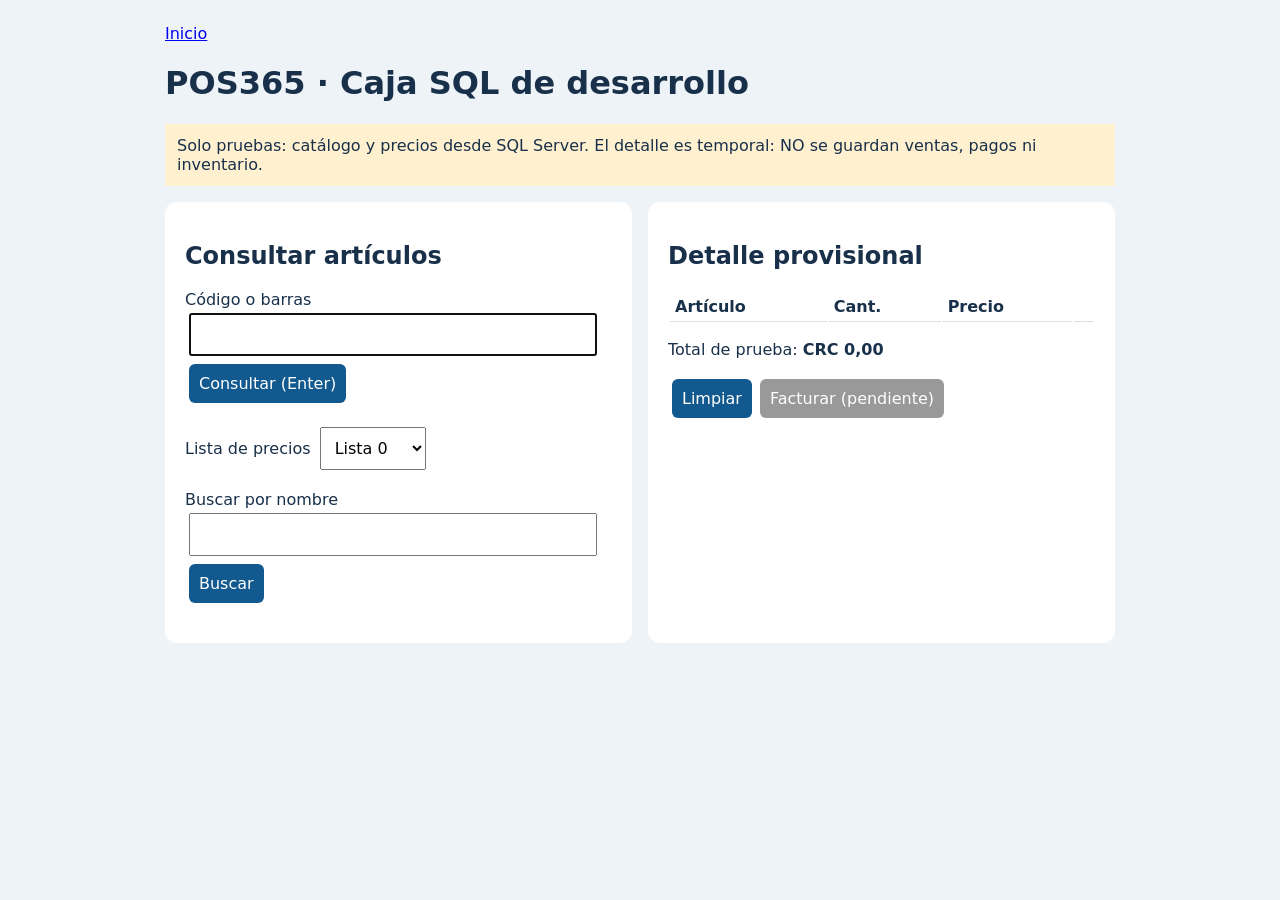
<file: src/POS365.Local/wwwroot/pos-sql.html>
<!doctype html><html lang="es"><head><meta charset="utf-8"><meta name="viewport" content="width=device-width,initial-scale=1"><title>POS365 · Caja SQL de desarrollo</title><style>body{font:16px system-ui;background:#eef3f8;color:#19304a;max-width:950px;margin:auto;padding:24px}main{display:grid;grid-template-columns:1fr 1fr;gap:16px}section{background:white;padding:20px;border-radius:12px}input,select,button{font:inherit;padding:10px;max-width:100%;margin:4px}input{width:90%}button{background:#12598f;color:white;border:0;border-radius:6px;cursor:pointer}button:disabled{background:#999}li{margin:12px 0}table{width:100%}th,td{border-bottom:1px solid #ddd;text-align:left;padding:5px}.alert{background:#fff1d0;padding:12px}@media(max-width:750px){main{grid-template-columns:1fr}}</style></head><body><a href="/">Inicio</a><h1>POS365 · Caja SQL de desarrollo</h1><p class="alert">Solo pruebas: catálogo y precios desde SQL Server. El detalle es temporal: NO se guardan ventas, pagos ni inventario.</p><main><section><h2>Consultar artículos</h2><label>Código o barras <input id="code" autofocus autocomplete="off"></label><button id="lookup">Consultar (Enter)</button><p><label>Lista de precios <select id="list"></select></label></p><label>Buscar por nombre <input id="name" autocomplete="off"></label><button id="search">Buscar</button><p id="status" role="status"></p><ul id="results"></ul></section><section><h2>Detalle provisional</h2><table><thead><tr><th>Artículo</th><th>Cant.</th><th>Precio</th><th></th></tr></thead><tbody id="lines"></tbody></table><p>Total de prueba: <strong id="total">0</strong></p><button id="clear">Limpiar</button><button disabled>Facturar (pendiente)</button></section></main><script>
'use strict';const $=id=>document.getElementById(id);const lines=[];let cartGeneration=0;const fmt=n=>new Intl.NumberFormat('es-CR',{minimumFractionDigits:2,maximumFractionDigits:4}).format(n);
for(let i=0;i<100;i++){const x=document.createElement('option');x.value=i;x.textContent='Lista '+i;$('list').append(x)}
const status=s=>$('status').textContent=s;
async function get(path){const r=await fetch(path,{cache:'no-store'}),data=await r.json().catch(()=>({}));if(!r.ok)throw Error(data.error||'Error HTTP '+r.status);return data}
async function product(code){const generation=cartGeneration;const selectedList=$('list').value;const p=await get('/api/pos/product?'+new URLSearchParams({code,list:selectedList}));return generation===cartGeneration&&selectedList===$('list').value?p:null;}
function add(p){if(!p)return;if(p.price==null||!Number.isFinite(Number(p.price))){status('Artículo sin precio válido para la lista.');return}if(lines.length&&lines[0].currency!==p.currency){status('No se pueden mezclar monedas.');return}const old=lines.find(x=>x.id===p.id);if(old){if(Number(old.price)!==Number(p.price)||old.includesVAT!==p.includesVAT){status('El precio o indicador de IVA cambió. Quite la línea anterior antes de agregar el artículo actualizado.');return}if(old.qty>=99999){status('Cantidad máxima alcanzada.');return}old.qty++;}else lines.push({...p,qty:1});draw();status('Artículo agregado temporalmente.');$('code').value='';$('code').focus()}
function draw(){const body=$('lines');body.replaceChildren();for(const p of lines){const row=document.createElement('tr');const td=(value)=>{const e=document.createElement('td');e.textContent=value;row.append(e);return e};td(p.name+' / '+p.code);const q=td('');const input=document.createElement('input');input.type='number';input.min='1';input.max='99999';input.step='1';input.value=p.qty;input.style.width='60px';input.onchange=()=>{const v=Number(input.value);if(Number.isSafeInteger(v)&&v>0&&v<=99999)p.qty=v;draw()};q.append(input);td(fmt(Number(p.price)));const cell=td('');const remove=document.createElement('button');remove.textContent='Eliminar';remove.onclick=()=>{lines.splice(lines.indexOf(p),1);draw()};cell.append(remove);body.append(row)}$('total').textContent=(lines[0]?.currency||'CRC')+' '+fmt(lines.reduce((s,p)=>s+p.qty*Number(p.price),0))}
async function lookup(){const code=$('code').value.trim();if(!code)return status('Ingrese código.');try{status('Consultando SQL...');add(await product(code))}catch(e){status(e.message)}}
async function search(){const q=$('name').value.trim();if(!q)return status('Ingrese descripción.');try{const data=await get('/api/catalog/products?'+new URLSearchParams({q,page:1}));$('results').replaceChildren();for(const p of data.items){const li=document.createElement('li'),btn=document.createElement('button'),label=document.createElement('span');label.textContent=p.code+' · '+p.name+' ';btn.textContent='Agregar';btn.onclick=async()=>{try{add(await product(p.code))}catch(e){status(e.message)}};li.append(label,btn);$('results').append(li)}status(data.items.length+' coincidencias.'+(data.hasMore?' Refine búsqueda para más.':''))}catch(e){status(e.message)}}
$('lookup').onclick=lookup;$('code').onkeydown=e=>{if(e.key==='Enter'){e.preventDefault();lookup()}};$('search').onclick=search;$('name').onkeydown=e=>{if(e.key==='Enter'){e.preventDefault();search()}};$('clear').onclick=()=>{cartGeneration++;lines.length=0;draw()};$('list').onchange=()=>{cartGeneration++;lines.length=0;draw();status('Cambio de lista: detalle reiniciado para evitar precios desactualizados.')};draw();
</script></body></html>
</file>
